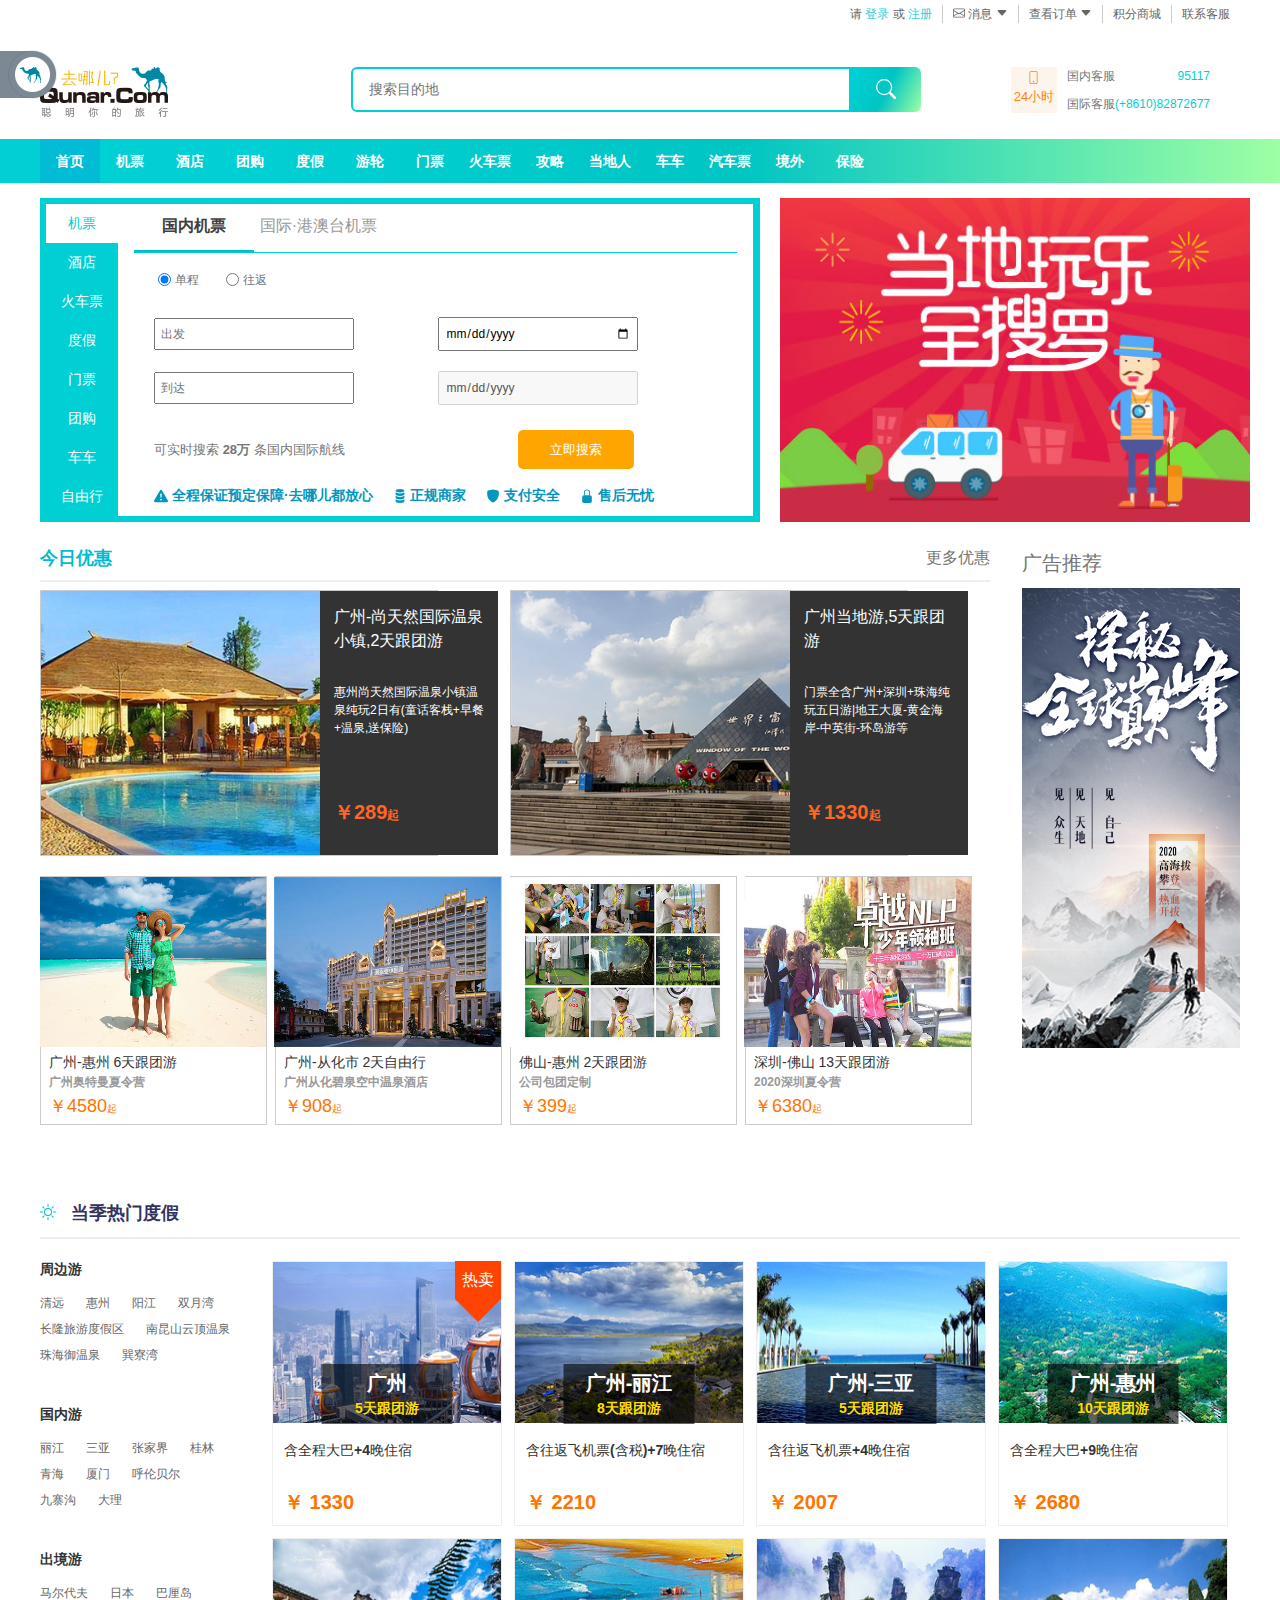
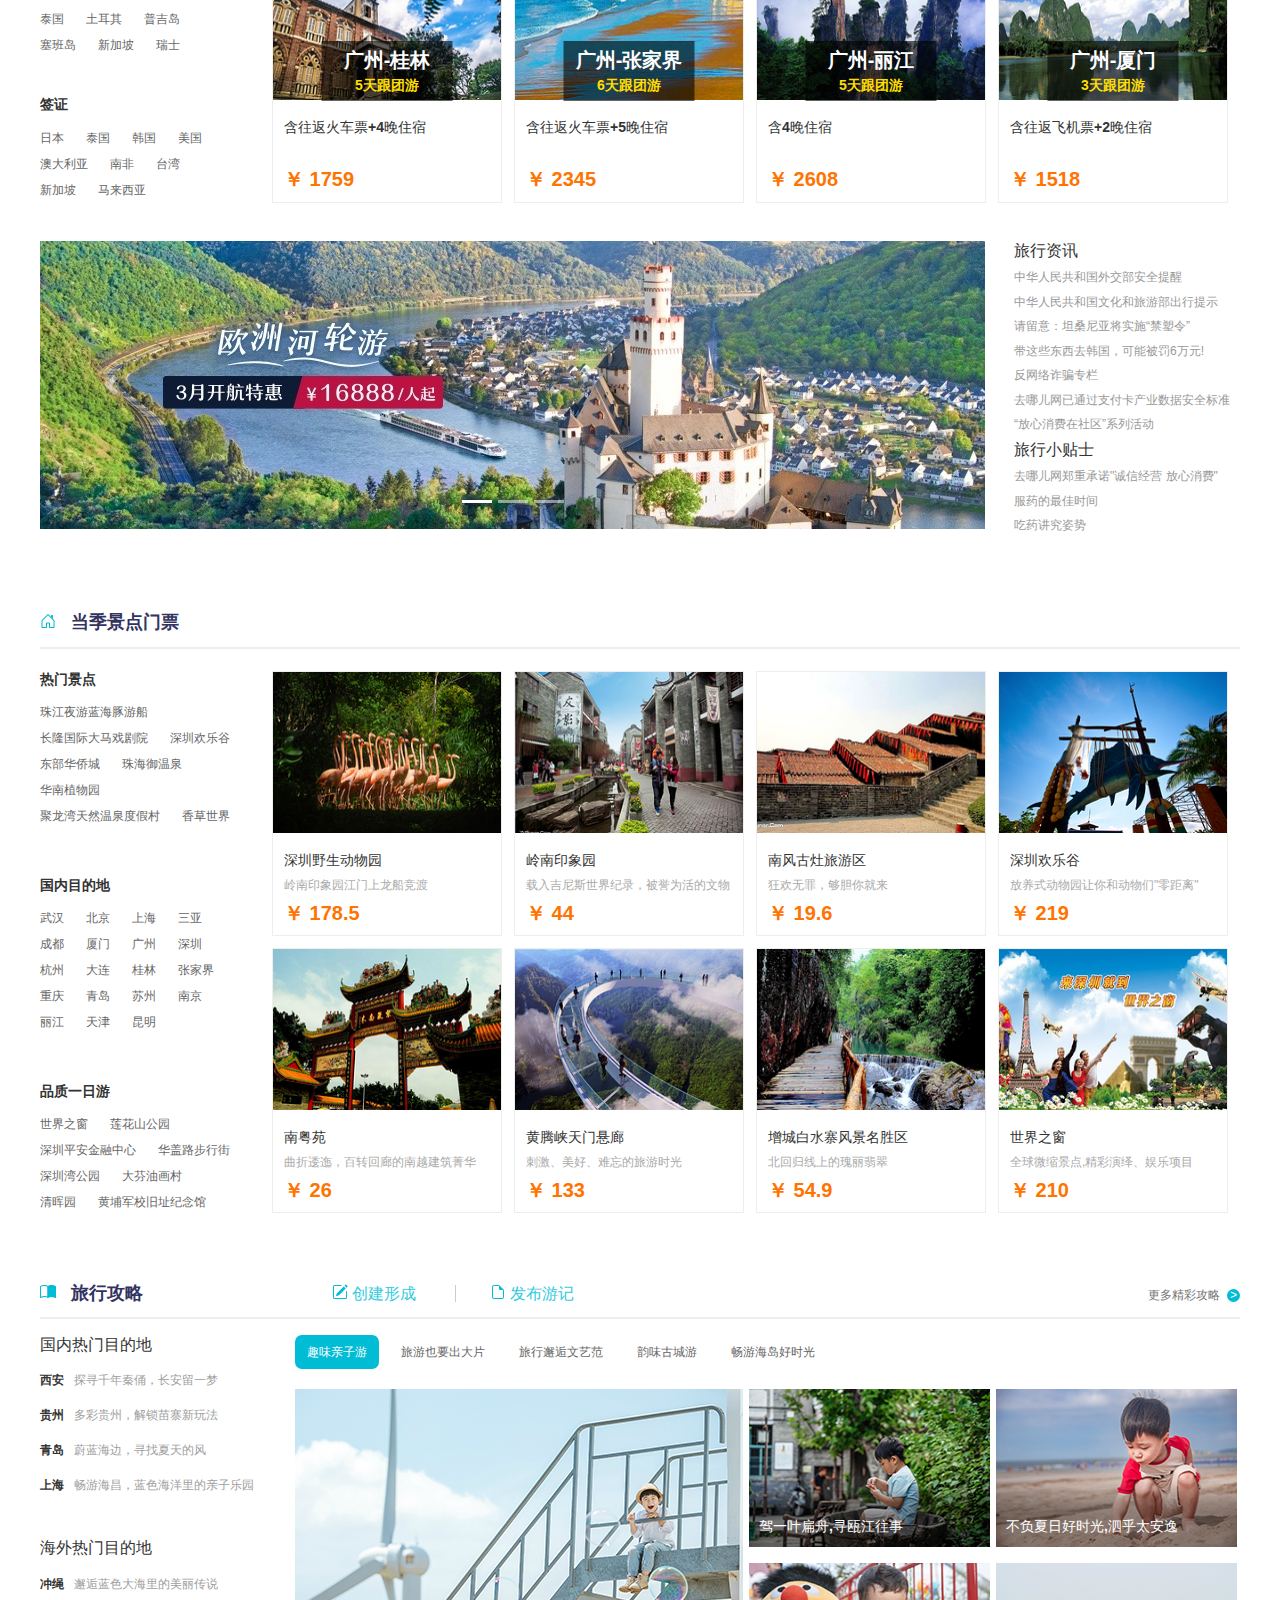
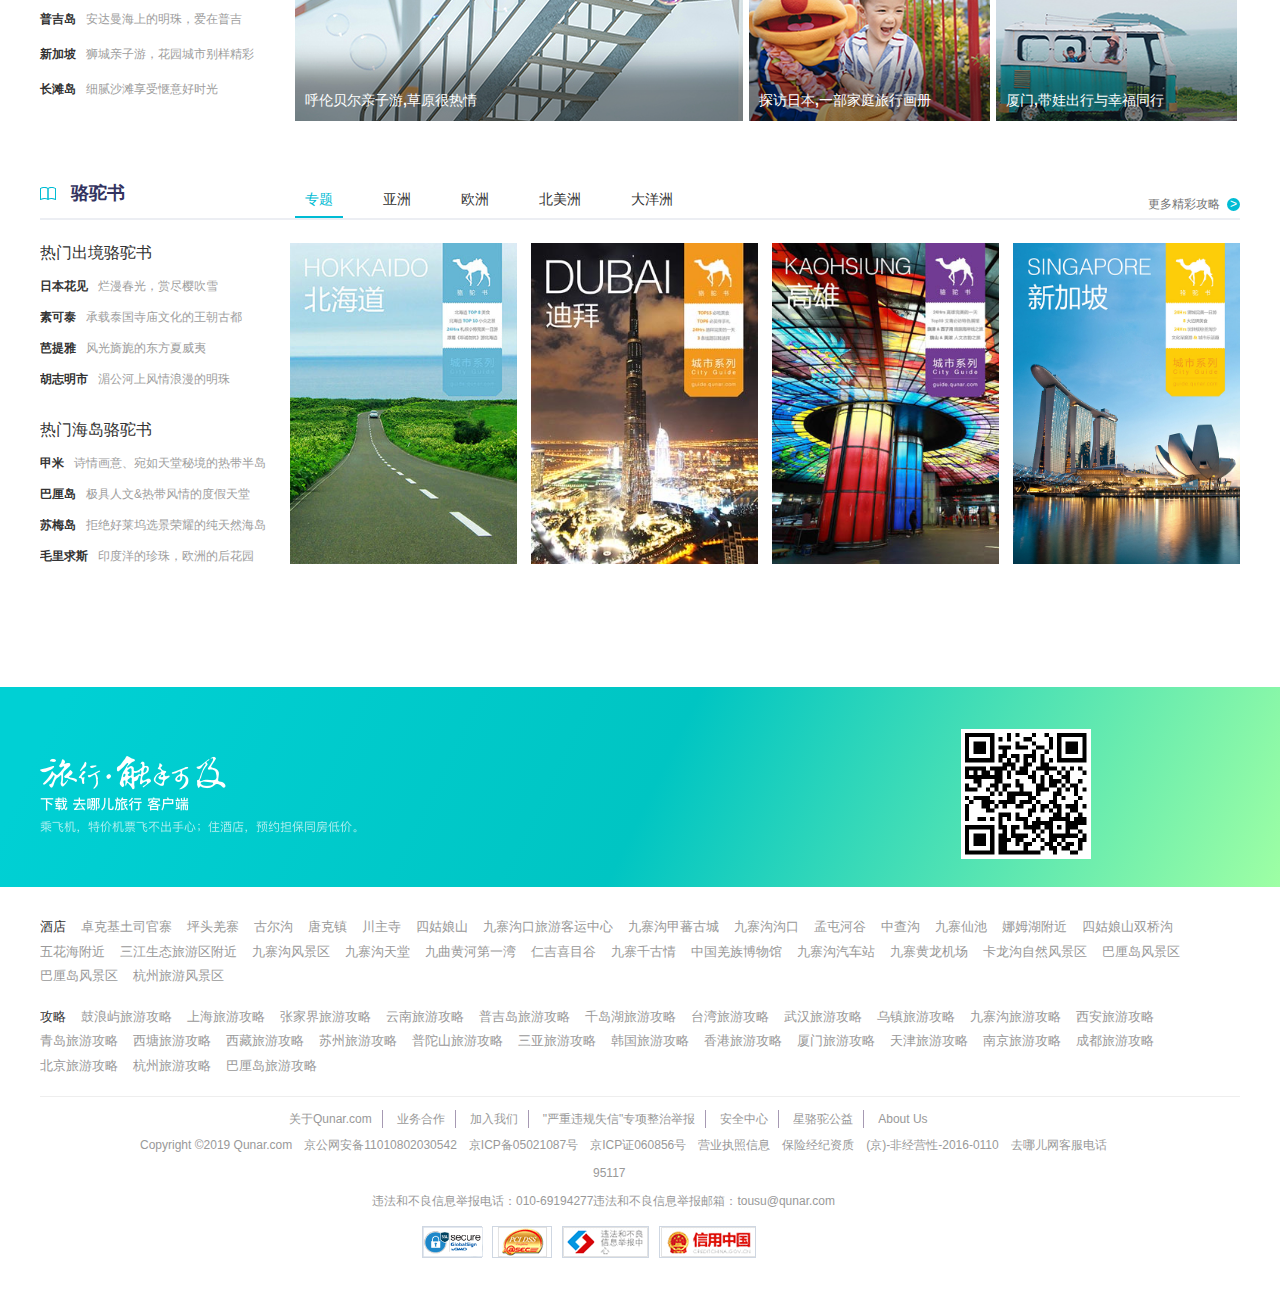
<file: index.html>
<!DOCTYPE html>
<html lang="en">
<head>
    <meta charset="UTF-8">
    <meta name="viewport" content="width=device-width, initial-scale=1.0">
    <title>【去哪儿网】机票查询预订，酒店预订，旅游团购，度假搜索，门票预订-去哪儿网Qunar.com</title>
    <link rel="icon" href="./favicon.ico" type="image/x-icon" />
    <link rel="stylesheet" href="./css/bootstrap.css">
    <link rel="stylesheet" href="./css/commonality.css">
    <link rel="stylesheet" href="./css/index.css">
</head>
<body>
    <div class="go-where">
        <!-- 头部层 -->
        <header class="header">
            <!-- 顶部导航栏开始 -->
            <nav class="top-nav">
                <div class="w">
                    <ul>
                        <li>请 <a href=""> 登录 </a> 或 <a href=""> 注册</a></li>
                        <li  style="cursor: pointer;">
                            <svg style="vertical-align: -1px;" class="bi bi-envelope" width="1em" height="1em" viewBox="0 0 16 16" fill="currentColor" xmlns="http://www.w3.org/2000/svg">
                                <path fill-rule="evenodd" d="M14 3H2a1 1 0 0 0-1 1v8a1 1 0 0 0 1 1h12a1 1 0 0 0 1-1V4a1 1 0 0 0-1-1zM2 2a2 2 0 0 0-2 2v8a2 2 0 0 0 2 2h12a2 2 0 0 0 2-2V4a2 2 0 0 0-2-2H2z" clip-rule="evenodd"/>
                                <path fill-rule="evenodd" d="M.071 4.243a.5.5 0 0 1 .686-.172L8 8.417l7.243-4.346a.5.5 0 0 1 .514.858L8 9.583.243 4.93a.5.5 0 0 1-.172-.686z" clip-rule="evenodd"/>
                                <path d="M6.752 8.932l.432-.252-.504-.864-.432.252.504.864zm-6 3.5l6-3.5-.504-.864-6 3.5.504.864zm8.496-3.5l-.432-.252.504-.864.432.252-.504.864zm6 3.5l-6-3.5.504-.864 6 3.5-.504.864z"/>
                            </svg>                        
                            消息
                            <svg  style="vertical-align: -1px;" class="bi bi-caret-down-fill" width="1em" height="1em" viewBox="0 0 16 16" fill="currentColor" xmlns="http://www.w3.org/2000/svg">
                                <path d="M7.247 11.14L2.451 5.658C1.885 5.013 2.345 4 3.204 4h9.592a1 1 0 0 1 .753 1.659l-4.796 5.48a1 1 0 0 1-1.506 0z"/>
                            </svg>
                        </li>
                        <li style="cursor: pointer;">
                            查看订单
                            <svg  style="vertical-align: -1px;" class="bi bi-caret-down-fill" width="1em" height="1em" viewBox="0 0 16 16" fill="currentColor" xmlns="http://www.w3.org/2000/svg">
                                <path d="M7.247 11.14L2.451 5.658C1.885 5.013 2.345 4 3.204 4h9.592a1 1 0 0 1 .753 1.659l-4.796 5.48a1 1 0 0 1-1.506 0z"/>
                            </svg>
                        </li>
                        <li>积分商城</li>
                        <li>联系客服</li>
                    </ul>
                </div>
            </nav>
            <!-- 顶部导航栏结束 -->
            <!-- logo层开始 -->
            <div class="logo">
                <div class="w">
                    <div class="logo-img">
                        <img src="./images/logo.png" alt="">
                    </div>
                    <div class="logo-search">
                        <input type="text" placeholder="搜索目的地">
                        <button>
                            <svg class="bi bi-search" width="1em" height="1em" viewBox="0 0 16 16" fill="currentColor" xmlns="http://www.w3.org/2000/svg">
                                <path fill-rule="evenodd" d="M10.442 10.442a1 1 0 0 1 1.415 0l3.85 3.85a1 1 0 0 1-1.414 1.415l-3.85-3.85a1 1 0 0 1 0-1.415z" clip-rule="evenodd"/>
                                <path fill-rule="evenodd" d="M6.5 12a5.5 5.5 0 1 0 0-11 5.5 5.5 0 0 0 0 11zM13 6.5a6.5 6.5 0 1 1-13 0 6.5 6.5 0 0 1 13 0z" clip-rule="evenodd"/>
                            </svg>
                        </button>
                    </div>
                    <div class="logo-call">
                        <div class="call-left">
                            <svg class="bi bi-phone" width="1em" height="1em" viewBox="0 0 16 16" fill="currentColor" xmlns="http://www.w3.org/2000/svg">
                                <path fill-rule="evenodd" d="M11 1H5a1 1 0 0 0-1 1v12a1 1 0 0 0 1 1h6a1 1 0 0 0 1-1V2a1 1 0 0 0-1-1zM5 0a2 2 0 0 0-2 2v12a2 2 0 0 0 2 2h6a2 2 0 0 0 2-2V2a2 2 0 0 0-2-2H5z" clip-rule="evenodd"/>
                                <path fill-rule="evenodd" d="M8 14a1 1 0 1 0 0-2 1 1 0 0 0 0 2z" clip-rule="evenodd"/>
                            </svg>
                            <br>
                            <span>24小时</span>
                        </div>
                        <div class="call-rigth">
                            <div>国内客服<span>95117</span></div>
                            <div>国际客服<span>(+8610)82872677</span></div>
                        </div>
                    </div>
                </div>
            </div>
            <!-- logo层结束 -->
        </header>
        <!-- 头部层结束 -->
        <!-- 内容层开始 -->
        <main class="main">
            <!-- 内容层导航条开始 -->
            <nav class="main-nav">
                <div class="w">
                    <ul>
                        <li>首页</li>
                        <li>机票</li>
                        <li>酒店</li>
                        <li>团购</li>
                        <li>度假</li>
                        <li>游轮</li>
                        <li>门票</li>
                        <li>火车票</li>
                        <li>攻略</li>
                        <li>当地人</li>
                        <li>车车</li>
                        <li>汽车票</li>
                        <li>境外</li>
                        <li>保险</li>
                    </ul>
                </div>
            </nav>
            <!-- 内容层导航条结束 -->
            <!-- 购票层开始 -->
            <div class="w">
                <div class="pay-ticket">
                    <div class="ticket-left">
                        <div class="ticket-left-nav">
                            <ul>
                                <li>机票</li>
                                <li>酒店</li>
                                <li>火车票</li>
                                <li>度假</li>
                                <li>门票</li>
                                <li>团购</li>
                                <li>车车</li>
                                <li>自由行</li>
                            </ul>
                        </div>
                        <div class="ticket-left-con">
                            <div class="ticket-con-top">
                                <span>国内机票</span>
                                <span>国际·港澳台机票</span>
                            </div>
                            <div class="ticket-con-center">
                                <div class="radio" id="radio">
                                    <label for="mal"><input type="radio" name="dan" id="mal" checked>单程</label>
                                    <label for="mel"><input type="radio" name="dan" id="mel">往返</label>
                                </div>
                                <div class="ticket-iptTxte">
                                    <input type="text" placeholder="出发">
                                    <input type="date" placeholder="日期">
                                    <input type="text" placeholder="到达">
                                    <input type="date" placeholder="日期" disabled id="JY">
                                </div>
                                <div class="ticket-sec">
                                    <span>可实时搜索 <b>28万</b> 条国内国际航线</span>
                                    <button>立即搜索</button>
                                </div>
                                <div class="ticket-saf">
                                    <ul>
                                        <li>
                                            <svg class="bi bi-exclamation-triangle-fill" width="1em" height="1em" viewBox="0 0 16 16" fill="currentColor" xmlns="http://www.w3.org/2000/svg">
                                                <path fill-rule="evenodd" d="M8.982 1.566a1.13 1.13 0 0 0-1.96 0L.165 13.233c-.457.778.091 1.767.98 1.767h13.713c.889 0 1.438-.99.98-1.767L8.982 1.566zM8 5a.905.905 0 0 0-.9.995l.35 3.507a.552.552 0 0 0 1.1 0l.35-3.507A.905.905 0 0 0 8 5zm.002 6a1 1 0 1 0 0 2 1 1 0 0 0 0-2z" clip-rule="evenodd"/>
                                              </svg>
                                            全程保证预定保障·去哪儿都放心
                                        </li>
                                        <li>
                                            <svg class="bi bi-server" width="1em" height="1em" viewBox="0 0 16 16" fill="currentColor" xmlns="http://www.w3.org/2000/svg">
                                                <path d="M13 2c0-1.105-2.239-2-5-2S3 .895 3 2s2.239 2 5 2 5-.895 5-2z"/>
                                                <path d="M13 3.75c-.322.24-.698.435-1.093.593C10.857 4.763 9.475 5 8 5s-2.857-.237-3.907-.657A4.881 4.881 0 0 1 3 3.75V6c0 1.105 2.239 2 5 2s5-.895 5-2V3.75z"/>
                                                <path d="M13 7.75c-.322.24-.698.435-1.093.593C10.857 8.763 9.475 9 8 9s-2.857-.237-3.907-.657A4.881 4.881 0 0 1 3 7.75V10c0 1.105 2.239 2 5 2s5-.895 5-2V7.75z"/>
                                                <path d="M13 11.75c-.322.24-.698.435-1.093.593-1.05.42-2.432.657-3.907.657s-2.857-.237-3.907-.657A4.883 4.883 0 0 1 3 11.75V14c0 1.105 2.239 2 5 2s5-.895 5-2v-2.25z"/>
                                              </svg>
                                            正规商家
                                        </li>
                                        <li>
                                            <svg class="bi bi-shield-fill" width="1em" height="1em" viewBox="0 0 16 16" fill="currentColor" xmlns="http://www.w3.org/2000/svg">
                                                <path fill-rule="evenodd" d="M5.187 1.025C6.23.749 7.337.5 8 .5c.662 0 1.77.249 2.813.525a61.09 61.09 0 0 1 2.772.815c.528.168.926.623 1.003 1.184.573 4.197-.756 7.307-2.367 9.365a11.191 11.191 0 0 1-2.418 2.3 6.942 6.942 0 0 1-1.007.586c-.27.124-.558.225-.796.225s-.526-.101-.796-.225a6.908 6.908 0 0 1-1.007-.586 11.192 11.192 0 0 1-2.417-2.3C2.167 10.331.839 7.221 1.412 3.024A1.454 1.454 0 0 1 2.415 1.84a61.11 61.11 0 0 1 2.772-.815z" clip-rule="evenodd"/>
                                              </svg>
                                            支付安全
                                        </li>
                                        <li>
                                            <svg class="bi bi-lock-fill" width="1em" height="1em" viewBox="0 0 16 16" fill="currentColor" xmlns="http://www.w3.org/2000/svg">
                                                <rect width="11" height="9" x="2.5" y="7" rx="2"/>
                                                <path fill-rule="evenodd" d="M4.5 4a3.5 3.5 0 1 1 7 0v3h-1V4a2.5 2.5 0 0 0-5 0v3h-1V4z" clip-rule="evenodd"/>
                                              </svg>
                                            售后无忧
                                        </li>
                                    </ul>
                                </div>
                            </div>
                        </div>
                        <div class="ticket-left-con"  style="display: none;">2</div>
                        <div class="ticket-left-con"  style="display: none;">3</div>
                        <div class="ticket-left-con"  style="display: none;">4</div>
                        <div class="ticket-left-con"  style="display: none;">5</div>
                        <div class="ticket-left-con"  style="display: none;">6</div>
                        <div class="ticket-left-con"  style="display: none;">7</div>
                        <div class="ticket-left-con"  style="display: none;">8</div>



                    </div>
                    <div class="ticket-right-img">
                        <img src="./images/play.jpg" alt="">
                    </div>
                </div>
            </div>
            <!-- 购票层结束 -->
            <!-- 今日优惠层开始 -->
            <div class="discounts">
                <div class="w">
                    <div class="discounts-left" id="YH">
                        <h4>
                            今日优惠
                            <a href="#">更多优惠</a>
                        </h4>
                        <ul>
                            <li>
                                <a href="./shopping.html"><img src="./images/d01.jpg" alt=""></a>
                                <div class="bg-black">
                                    <span>广州-尚天然国际温泉小镇,2天跟团游</span>
                                    <i>惠州尚天然国际温泉小镇温泉纯玩2日有(童话客栈+早餐+温泉,送保险)</i>
                                    <b>￥289</b>
                                </div>
                            </li>
                            <li>
                                <a href="./shopping.html"><img src="./images/d05.jpg" alt="">
                                <span>广州-惠州 6天跟团游</span>
                                <b>广州奥特曼夏令营</b>
                                <i>￥4580</i>
                            </a></li>
                            <li><a href="./shopping.html"><img src="./images/d03.jpg" alt="">
                                <span>广州-从化市 2天自由行</span>
                                <b>广州从化碧泉空中温泉酒店</b>
                                <i>￥908</i>
                            </a></li>
                        </ul>
                        <ul>
                            <li>
                                <a href="./shopping.html"><img src="./images/d04.jpg" alt=""></a>
                                <div class="bg-black">
                                    <span>广州当地游,5天跟团游</span>
                                    <i>门票全含广州+深圳+珠海纯玩五日游|地王大厦-黄金海岸-中英街-环岛游等</i>
                                    <b>￥1330</b>
                                </div>
                            </li>
                            <li><a href="./shopping.html"><img src="./images/d02.jpg" alt="">
                                <span>佛山-惠州 2天跟团游</span>
                                <b>公司包团定制</b>
                                <i>￥399</i>
                            </a></li>
                            <li><a href="./shopping.html"><img src="./images/d06.jpg" alt="">
                                <span>深圳-佛山 13天跟团游</span>
                                <b>2020深圳夏令营</b>
                                <i>￥6380</i>
                            </a></li>
                        </ul>
                    </div>
                    <div class="discounts-rig">
                        <span>广告推荐</span>
                        <img src="./images/1.jpg" alt="">
                    </div>
                </div>
            </div>
            <!-- 今日优惠层结束 -->
            <!-- 当季热门度假开始 -->
            <div class="holiday">
                <div class="w">
                    <h4>
                        <svg class="bi bi-brightness-high" width="1em" height="1em" viewBox="0 0 16 16" fill="currentColor" xmlns="http://www.w3.org/2000/svg">
                            <path fill-rule="evenodd" d="M8 11a3 3 0 1 0 0-6 3 3 0 0 0 0 6zm0 1a4 4 0 1 0 0-8 4 4 0 0 0 0 8zM8 0a.5.5 0 0 1 .5.5v2a.5.5 0 0 1-1 0v-2A.5.5 0 0 1 8 0zm0 13a.5.5 0 0 1 .5.5v2a.5.5 0 0 1-1 0v-2A.5.5 0 0 1 8 13zm8-5a.5.5 0 0 1-.5.5h-2a.5.5 0 0 1 0-1h2a.5.5 0 0 1 .5.5zM3 8a.5.5 0 0 1-.5.5h-2a.5.5 0 0 1 0-1h2A.5.5 0 0 1 3 8zm10.657-5.657a.5.5 0 0 1 0 .707l-1.414 1.415a.5.5 0 1 1-.707-.708l1.414-1.414a.5.5 0 0 1 .707 0zm-9.193 9.193a.5.5 0 0 1 0 .707L3.05 13.657a.5.5 0 0 1-.707-.707l1.414-1.414a.5.5 0 0 1 .707 0zm9.193 2.121a.5.5 0 0 1-.707 0l-1.414-1.414a.5.5 0 0 1 .707-.707l1.414 1.414a.5.5 0 0 1 0 .707zM4.464 4.465a.5.5 0 0 1-.707 0L2.343 3.05a.5.5 0 1 1 .707-.707l1.414 1.414a.5.5 0 0 1 0 .708z" clip-rule="evenodd"/>
                          </svg>
                        当季热门度假
                    </h4>
                    <div class="holiday-left">
                        <ul>
                            <h5>周边游</h5>
                            <li><a href="#">清远</a></li>
                            <li><a href="#">惠州</a></li>
                            <li><a href="#">阳江</a></li>
                            <li><a href="#">双月湾</a></li>
                            <li><a href="#">长隆旅游度假区</a></li>
                            <li><a href="#">南昆山云顶温泉</a></li>
                            <li><a href="#">珠海御温泉</a></li>
                            <li><a href="#">巽寮湾</a></li>
                        </ul>
                        
                        <ul>
                            <h5>国内游</h5>
                            <li><a href="#">丽江</a></li>
                            <li><a href="#">三亚</a></li>
                            <li><a href="#">张家界</a></li>
                            <li><a href="#">桂林</a></li>
                            <li><a href="#">青海</a></li>
                            <li><a href="#">厦门</a></li>
                            <li><a href="#">呼伦贝尔</a></li>
                            <li><a href="#">九寨沟</a></li>
                            <li><a href="#">大理</a></li>
                        </ul>
                        <ul>
                            <h5>出境游</h5>
                            <li><a href="#">马尔代夫</a></li>
                            <li><a href="#">日本</a></li>
                            <li><a href="#">巴厘岛</a></li>
                            <li><a href="#">泰国</a></li>
                            <li><a href="#">土耳其</a></li>
                            <li><a href="#">普吉岛</a></li>
                            <li><a href="#">塞班岛</a></li>
                            <li><a href="#">新加坡</a></li>
                            <li><a href="#">瑞士</a></li>
                        </ul>
                        <ul>
                            <h5>签证</h5>
                            <li><a href="#">日本</a></li>
                            <li><a href="#">泰国</a></li>
                            <li><a href="#">韩国</a></li>
                            <li><a href="#">美国</a></li>
                            <li><a href="#">澳大利亚</a></li>
                            <li><a href="#">南非</a></li>
                            <li><a href="#">台湾</a></li>
                            <li><a href="#">新加坡</a></li>
                            <li><a href="#">马来西亚</a></li>
                        </ul>
                    </div>
                    <div class="holiday-right" id="DJ">
                        <ul>
                            <li>
                                <a href="shopping.html">
                                    <img src="./images/h01.jpg" alt="">
                                    <span>含全程大巴+4晚住宿
                                        <i>￥ 1330</i>
                                        <b>
                                            <h6>广州</h6>
                                            5天跟团游
                                        </b>
                                    </span>
                                    <strong>热卖</strong>
                                </a>
                            </li>
                            <li>
                                <a href="shopping.html">
                                    <img src="./images/h02.jpg" alt="">
                                    <span>含往返飞机票(含税)+7晚住宿
                                        <i>￥ 2210</i>
                                        <b>
                                            <h6>广州-丽江</h6>
                                            8天跟团游
                                        </b>
                                    </span>
                                </a>
                            </li>
                            <li><a href="shopping.html">
                                <img src="./images/h03.jpg" alt="">
                                <span>含往返飞机票+4晚住宿
                                    <i>￥ 2007</i>
                                    <b>
                                        <h6>广州-三亚</h6>
                                        5天跟团游
                                    </b>
                                </span>
                                </a>
                            </li>
                            <li>
                                <a href="shopping.html">
                                    <img src="./images/h04.jpg" alt="">
                                    <span>含全程大巴+9晚住宿
                                        <i>￥ 2680</i>
                                        <b>
                                            <h6>广州-惠州</h6>
                                            10天跟团游
                                        </b>
                                    </span>
                                </a>
                            </li>
                            <li>
                                <a href="shopping.html">
                                    <img src="./images/h05.jpg" alt="">
                                    <span>含往返火车票+4晚住宿
                                        <i>￥ 1759</i>
                                        <b>
                                            <h6>广州-桂林</h6>
                                            5天跟团游
                                        </b>
                                    </span>
                                </a>
                            </li>
                            <li>
                                <a href="shopping.html">
                                    <img src="./images/h06.jpg" alt="">
                                    <span>含往返火车票+5晚住宿
                                        <i>￥ 2345</i>
                                        <b>
                                            <h6>广州-张家界</h6>
                                            6天跟团游
                                        </b>
                                    </span>
                                </a>
                            </li>
                            <li>
                                <a href="shopping.html">
                                    <img src="./images/h07.jpg" alt="">
                                    <span>含4晚住宿
                                        <i>￥ 2608</i>
                                        <b>
                                            <h6>广州-丽江</h6>
                                            5天跟团游
                                        </b>
                                    </span>
                                </a>
                            </li>
                            <li>
                                <a href="shopping.html">
                                    <img src="./images/h08.jpg" alt="">
                                    <span>含往返飞机票+2晚住宿
                                        <i>￥ 1518</i>
                                        <b>
                                            <h6>广州-厦门</h6>
                                            3天跟团游
                                        </b>
                                    </span>
                                </a>
                            </li>
                        </ul>
                    </div>
                </div>
            </div>
            <!-- 当季热门度假结束 -->
            <!-- 轮播图层开始 -->
            <div class="advertising">
                <div class="w">
                    <div class="advertising-left">
                        <div id="carouselExampleIndicators" class="carousel slide" data-ride="carousel">
                            <ol class="carousel-indicators">
                              <li data-target="#carouselExampleIndicators" data-slide-to="0" class="active"></li>
                              <li data-target="#carouselExampleIndicators" data-slide-to="1"></li>
                              <li data-target="#carouselExampleIndicators" data-slide-to="2"></li>
                            </ol>
                            <div class="carousel-inner">
                              <div class="carousel-item active">
                                <img src="./images/q1.jpg" class="d-block w-100" alt="...">
                              </div>
                              <div class="carousel-item">
                                <img src="./images/q2.jpg" class="d-block w-100" alt="...">
                              </div>
                              <div class="carousel-item">
                                <img src="./images/q3.jpg" class="d-block w-100" alt="...">
                              </div>
                            </div>
                            <a class="carousel-control-prev" href="#carouselExampleIndicators" role="button" data-slide="prev">
                              <span class="carousel-control-prev-icon" aria-hidden="true"></span>
                              <span class="sr-only">Previous</span>
                            </a>
                            <a class="carousel-control-next" href="#carouselExampleIndicators" role="button" data-slide="next">
                              <span class="carousel-control-next-icon" aria-hidden="true"></span>
                              <span class="sr-only">Next</span>
                            </a>
                          </div>
                    </div>
                    <div class="advertising-right">
                        <ul>
                            <h6>旅行资讯</h6>
                            <li><a href="#">中华人民共和国外交部安全提醒</a></li>
                            <li><a href="#">中华人民共和国文化和旅游部出行提示</a></li>
                            <li><a href="#">请留意：坦桑尼亚将实施“禁塑令”</a></li>
                            <li><a href="#">带这些东西去韩国，可能被罚6万元!</a></li>
                            <li><a href="#">反网络诈骗专栏</a></li>
                            <li><a href="#">去哪儿网已通过支付卡产业数据安全标准</a></li>
                            <li><a href="#">“放心消费在社区”系列活动</a></li>
                            <h6>旅行小贴士</h6>
                            <li><a href="#">去哪儿网郑重承诺"诚信经营 放心消费"</a></li>
                            <li><a href="#">服药的最佳时间</a></li>
                            <li><a href="#">吃药讲究姿势</a></li>
                        </ul>
                    </div>
                </div>
            </div>
            <!-- 轮播图层结束 -->
            <!-- 当前景点门票层开始 -->
            <div class="spot">
                <div class="w">
                    <h4>
                        <svg class="bi bi-house-door" width="1em" height="1em" viewBox="0 0 16 16" fill="currentColor" xmlns="http://www.w3.org/2000/svg">
                            <path fill-rule="evenodd" d="M7.646 1.146a.5.5 0 0 1 .708 0l6 6a.5.5 0 0 1 .146.354v7a.5.5 0 0 1-.5.5H9.5a.5.5 0 0 1-.5-.5v-4H7v4a.5.5 0 0 1-.5.5H2a.5.5 0 0 1-.5-.5v-7a.5.5 0 0 1 .146-.354l6-6zM2.5 7.707V14H6v-4a.5.5 0 0 1 .5-.5h3a.5.5 0 0 1 .5.5v4h3.5V7.707L8 2.207l-5.5 5.5z" clip-rule="evenodd"/>
                            <path fill-rule="evenodd" d="M13 2.5V6l-2-2V2.5a.5.5 0 0 1 .5-.5h1a.5.5 0 0 1 .5.5z" clip-rule="evenodd"/>
                        </svg>
                        当季景点门票
                    </h4>
                    <div class="spot-left">
                        <ul>
                            <h5>热门景点</h5>
                            <li><a href="#">珠江夜游蓝海豚游船</a></li>
                            <li><a href="#">长隆国际大马戏剧院</a></li>
                            <li><a href="#">深圳欢乐谷</a></li>
                            <li><a href="#">东部华侨城</a></li>
                            <li><a href="#">珠海御温泉</a></li>
                            <li><a href="#">华南植物园</a></li>
                            <li><a href="#">聚龙湾天然温泉度假村</a></li>
                            <li><a href="#">香草世界</a></li>
                        </ul>
                        <ul>
                            <h5>国内目的地</h5>
                            <li><a href="#">武汉</a></li>
                            <li><a href="#">北京</a></li>
                            <li><a href="#">上海</a></li>
                            <li><a href="#">三亚</a></li>
                            <li><a href="#">成都</a></li>
                            <li><a href="#">厦门</a></li>
                            <li><a href="#">广州</a></li>
                            <li><a href="#">深圳</a></li>
                            <li><a href="#">杭州</a></li>
                            <li><a href="#">大连</a></li>
                            <li><a href="#">桂林</a></li>
                            <li><a href="#">张家界</a></li>
                            <li><a href="#">重庆</a></li>
                            <li><a href="#">青岛</a></li>
                            <li><a href="#">苏州</a></li>
                            <li><a href="#">南京</a></li>
                            <li><a href="#">丽江</a></li>
                            <li><a href="#">天津</a></li>
                            <li><a href="#">昆明</a></li>
                        </ul>
                        <ul>
                            <h5>品质一日游</h5>
                            <li><a href="#">世界之窗</a></li>
                            <li><a href="#">莲花山公园</a></li>
                            <li><a href="#">深圳平安金融中心</a></li>
                            <li><a href="#">华盖路步行街</a></li>
                            <li><a href="#">深圳湾公园</a></li>
                            <li><a href="#">大芬油画村</a></li>
                            <li><a href="#">清晖园</a></li>
                            <li><a href="#">黄埔军校旧址纪念馆</a></li>
                            <!-- <li><a href="#">沙湾古镇</a></li> -->
                        </ul>
                        <!-- <ul>
                            <h5>签证</h5>
                            <li><a href="#">日本</a></li>
                            <li><a href="#">泰国</a></li>
                            <li><a href="#">韩国</a></li>
                            <li><a href="#">美国</a></li>
                            <li><a href="#">澳大利亚</a></li>
                            <li><a href="#">南非</a></li>
                            <li><a href="#">台湾</a></li>
                            <li><a href="#">新加坡</a></li>
                            <li><a href="#">马来西亚</a></li>
                        </ul> -->
                    </div>
                    <div class="spot-right" id="JD">
                        <ul>
                            <li>
                                <a href="./shopping.html">
                                    <img src="./images/j01.jpg" alt="">
                                    <span>深圳野生动物园
                                        <b>岭南印象园江门上龙船竞渡</b>
                                        <i>￥ 178.5</i>
                                    </span>
                                </a>
                            </li>
                            <li>
                                <a href="./shopping.html">
                                    <img src="./images/j02.jpg" alt="">
                                    <span>岭南印象园
                                        <b>载入吉尼斯世界纪录，被誉为活的文物</b>
                                        <i>￥ 44</i>
                                    </span>
                                </a>
                            </li>
                            <li><a href="./shopping.html">
                                <img src="./images/j03.jpg" alt="">
                                <span>南风古灶旅游区
                                    <b>狂欢无罪，够胆你就来</b>
                                    <i>￥ 19.6</i>
                                </span>
                                </a>
                            </li>
                            <li>
                                <a href="./shopping.html">
                                    <img src="./images/j04.jpg" alt="">
                                    <span>深圳欢乐谷
                                        <b>放养式动物园让你和动物们"零距离"</b>
                                        <i>￥ 219</i>
                                    </span>
                                </a>
                            </li>
                            <li>
                                <a href="./shopping.html">
                                    <img src="./images/j05.jpg" alt="">
                                    <span>南粤苑
                                        <b>曲折逶迤，百转回廊的南越建筑菁华</b>
                                        <i>￥ 26</i>
                                    </span>
                                </a>
                            </li>
                            <li>
                                <a href="./shopping.html">
                                    <img src="./images/j06.jpg" alt="">
                                    <span>黄腾峡天门悬廊
                                        <b>刺激、美好、难忘的旅游时光</b>
                                        <i>￥ 133</i>
                                    </span>
                                </a>
                            </li>
                            <li>
                                <a href="./shopping.html">
                                    <img src="./images/j07.jpg" alt="">
                                    <span>增城白水寨风景名胜区
                                        <b>北回归线上的瑰丽翡翠</b>
                                        <i>￥ 54.9</i>
                                    </span>
                                </a>
                            </li>
                            <li>
                                <a href="./shopping.html">
                                    <img src="./images/j08.jpg" alt="">
                                    <span>世界之窗
                                        <b>全球微缩景点,精彩演绎、娱乐项目</b>
                                        <i>￥ 210</i>
                                    </span>
                                </a>
                            </li>
                        </ul>
                    </div>
                </div>
            </div>
            <!-- 当前景点门票层结束 -->
            <!-- 旅游攻略开始 -->
            <div class="strategy">
                <div class="w">
                    <h4>
                        <svg class="bi bi-book-half" width="1em" height="1em" viewBox="0 0 16 16" fill="currentColor" xmlns="http://www.w3.org/2000/svg">
                            <path fill-rule="evenodd" d="M3.214 1.072C4.813.752 6.916.71 8.354 2.146A.5.5 0 0 1 8.5 2.5v11a.5.5 0 0 1-.854.354c-.843-.844-2.115-1.059-3.47-.92-1.344.14-2.66.617-3.452 1.013A.5.5 0 0 1 0 13.5v-11a.5.5 0 0 1 .276-.447L.5 2.5l-.224-.447.002-.001.004-.002.013-.006a5.017 5.017 0 0 1 .22-.103 12.958 12.958 0 0 1 2.7-.869zM1 2.82v9.908c.846-.343 1.944-.672 3.074-.788 1.143-.118 2.387-.023 3.426.56V2.718c-1.063-.929-2.631-.956-4.09-.664A11.958 11.958 0 0 0 1 2.82z" clip-rule="evenodd"/>
                            <path fill-rule="evenodd" d="M12.786 1.072C11.188.752 9.084.71 7.646 2.146A.5.5 0 0 0 7.5 2.5v11a.5.5 0 0 0 .854.354c.843-.844 2.115-1.059 3.47-.92 1.344.14 2.66.617 3.452 1.013A.5.5 0 0 0 16 13.5v-11a.5.5 0 0 0-.276-.447L15.5 2.5l.224-.447-.002-.001-.004-.002-.013-.006-.047-.023a12.582 12.582 0 0 0-.799-.34 12.96 12.96 0 0 0-2.073-.609z" clip-rule="evenodd"/>
                        </svg>
                        旅行攻略
                        <span>
                            <a href="#">
                                <svg class="bi bi-pencil-square" width="1em" height="1em" viewBox="0 0 16 16" fill="currentColor" xmlns="http://www.w3.org/2000/svg">
                                    <path d="M15.502 1.94a.5.5 0 0 1 0 .706L14.459 3.69l-2-2L13.502.646a.5.5 0 0 1 .707 0l1.293 1.293zm-1.75 2.456l-2-2L4.939 9.21a.5.5 0 0 0-.121.196l-.805 2.414a.25.25 0 0 0 .316.316l2.414-.805a.5.5 0 0 0 .196-.12l6.813-6.814z"/>
                                    <path fill-rule="evenodd" d="M1 13.5A1.5 1.5 0 0 0 2.5 15h11a1.5 1.5 0 0 0 1.5-1.5v-6a.5.5 0 0 0-1 0v6a.5.5 0 0 1-.5.5h-11a.5.5 0 0 1-.5-.5v-11a.5.5 0 0 1 .5-.5H9a.5.5 0 0 0 0-1H2.5A1.5 1.5 0 0 0 1 2.5v11z" clip-rule="evenodd"/>
                                </svg>
                                创建形成
                            </a>
                            <a href="#">
                                <svg class="bi bi-file-earmark" width="1em" height="1em" viewBox="0 0 16 16" fill="currentColor" xmlns="http://www.w3.org/2000/svg">
                                    <path d="M4 1h5v1H4a1 1 0 0 0-1 1v10a1 1 0 0 0 1 1h8a1 1 0 0 0 1-1V6h1v7a2 2 0 0 1-2 2H4a2 2 0 0 1-2-2V3a2 2 0 0 1 2-2z"/>
                                    <path d="M9 4.5V1l5 5h-3.5A1.5 1.5 0 0 1 9 4.5z"/>
                                  </svg>
                                发布游记
                            </a>
                        </span>
                        <i><a href="#">更多精彩攻略</a></i>
                    </h4>
                    <div class="strategy-con">
                        <div class="strategy-left">
                            <h4>国内热门目的地</h4>
                            <ul>
                                <li>西安<a href="#" title="探寻千年秦俑，长安留一梦">探寻千年秦俑，长安留一梦</a></li>
                                <li>贵州<a href="#" title="多彩贵州，解锁苗寨新玩法">多彩贵州，解锁苗寨新玩法</a></li>
                                <li>青岛<a href="#" title="蔚蓝海边，寻找夏天的风">蔚蓝海边，寻找夏天的风</a></li>
                                <li>上海<a href="#" title="畅游海昌，蓝色海洋里的亲子乐园">畅游海昌，蓝色海洋里的亲子乐园</a></li>
                            </ul>
                            <h4>海外热门目的地</h4>
                            <ul>
                                <li>冲绳<a href="#" title="邂逅蓝色大海里的美丽传说">邂逅蓝色大海里的美丽传说</a></li>
                                <li>普吉岛<a href="#" title="安达曼海上的明珠，爱在普吉">安达曼海上的明珠，爱在普吉</a></li>
                                <li>新加坡<a href="#" title="狮城亲子游，花园城市别样精彩">狮城亲子游，花园城市别样精彩</a></li>
                                <li>长滩岛<a href="#" title="细腻沙滩享受惬意好时光">细腻沙滩享受惬意好时光</a></li>
                            </ul>
                        </div>
                        <div class="strategy-right">
                            <div class="strategy-right-nav">
                                <ul id="GL">
                                    <li><a href="javascript:;" class="a-bg">趣味亲子游</a></li>
                                    <li><a href="javascript:;">旅游也要出大片</a></li>
                                    <li><a href="javascript:;">旅行邂逅文艺范</a></li>
                                    <li><a href="javascript:;">韵味古城游</a></li>
                                    <li><a href="javascript:;">畅游海岛好时光</a></li>
                                </ul>
                            </div>
                            <div class="strategy-right-img" id="strategy-right-img">
                                <ul>
                                    <li>
                                        <a href="javascript:;">
                                            <img src="./images/v01.jpg" alt="">
                                            <span id="strategT">呼伦贝尔亲子游,草原很热情
                                                <i>
                                                    <img src="./images/y01.jpg" style="width: 35px;" alt="">
                                                    <b><strong>郭文文530</strong>　|　2019-06-6出发<br>共五天　|　323张照片</b>
                                                </i>
                                            </span>
                                        </a>
                                    </li>
                                    <li>
                                        <a href="javascript:;">
                                            <img src="./images/v02.jpg" alt="">
                                            <span>驾一叶扁舟,寻瓯江往事
                                                <i>
                                                    <img src="./images/y02.jpg" style="width: 35px;height: 35px;" alt="">
                                                    <b><strong>郭文文530</strong>　|　2019-06-6出发<br>共五天　|　323张照片</b>
                                                </i>
                                            </span>
                                        </a>
                                    </li>
                                    <li>
                                        <a href="javascript:;">
                                            <img src="./images/v03.jpg" alt="">
                                            <span>不负夏日好时光,泗乎太安逸
                                                <i>
                                                    <img src="./images/y03.jpg" style="width: 35px;height: 35px;" alt="">
                                                    <b><strong>郭文文530</strong>　|　2019-06-6出发<br>共五天　|　323张照片</b>
                                                </i>
                                            </span>
                                        </a>
                                    </li>
                                    <li>
                                        <a href="javascript:;">
                                            <img src="./images/v04.jpg" alt="">
                                            <span>探访日本,一部家庭旅行画册
                                                <i>
                                                    <img src="./images/y04.jpg" style="width: 35px;height: 35px;" alt="">
                                                    <b><strong>郭文文530</strong>　|　2019-06-6出发<br>共五天　|　323张照片</b>
                                                </i>
                                            </span>
                                        </a>
                                    </li>
                                    <li>
                                        <a href="javascript:;">
                                            <img src="./images/v05.jpg" alt="">
                                            <span>厦门,带娃出行与幸福同行
                                                <i>
                                                    <img src="./images/y05.jpg" style="width: 35px;height: 35px;" alt="">
                                                    <b><strong>郭文文530</strong>　|　2019-06-6出发<br>共五天　|　323张照片</b>
                                                </i>
                                            </span>
                                        </a>
                                    </li>
                                </ul>
                                
                                <ul  style="display: none;">
                                    <li>
                                        <a href="javascript:;">
                                            <img src="./images/v11.jpg" alt="">
                                            <span>一起向西去大理,咔嚓一场慢时光
                                                <i>
                                                    <img src="./images/y01.jpg" style="width: 35px;" alt="">
                                                    <b><strong>郭文文530</strong>　|　2019-06-6出发<br>共五天　|　323张照片</b>
                                                </i>
                                            </span>
                                        </a>
                                    </li>
                                    <li>
                                        <a href="javascript:;">
                                            <img src="./images/v12.jpg" alt="">
                                            <span>驾一叶扁舟,寻瓯江往事
                                                <i>
                                                    <img src="./images/y02.jpg" style="width: 35px;height: 35px;" alt="">
                                                    <b><strong>郭文文530</strong>　|　2019-06-6出发<br>共五天　|　323张照片</b>
                                                </i>
                                            </span>
                                        </a>
                                    </li>
                                    <li>
                                        <a href="javascript:;">
                                            <img src="./images/v13.jpg" alt="">
                                            <span>不负夏日好时光,泗乎太安逸
                                                <i>
                                                    <img src="./images/y03.jpg" style="width: 35px;height: 35px;" alt="">
                                                    <b><strong>郭文文530</strong>　|　2019-06-6出发<br>共五天　|　323张照片</b>
                                                </i>
                                            </span>
                                        </a>
                                    </li>
                                    <li>
                                        <a href="javascript:;">
                                            <img src="./images/v14.jpg" alt="">
                                            <span>探访日本,一部家庭旅行画册
                                                <i>
                                                    <img src="./images/y04.jpg" style="width: 35px;height: 35px;" alt="">
                                                    <b><strong>郭文文530</strong>　|　2019-06-6出发<br>共五天　|　323张照片</b>
                                                </i>
                                            </span>
                                        </a>
                                    </li>
                                    <li>
                                        <a href="javascript:;">
                                            <img src="./images/v15.jpg" alt="">
                                            <span>厦门,带娃出行与幸福同行
                                                <i>
                                                    <img src="./images/y05.jpg" style="width: 35px;height: 35px;" alt="">
                                                    <b><strong>郭文文530</strong>　|　2019-06-6出发<br>共五天　|　323张照片</b>
                                                </i>
                                            </span>
                                        </a>
                                    </li>
                                </ul>
                                
                                <ul style="display: none;">
                                    <li>
                                        <a href="javascript:;">
                                            <img src="./images/v21.jpg" alt="">
                                            <span>在建水蒙自沙溪邂逅诗和远方
                                                <i>
                                                    <img src="./images/y01.jpg" style="width: 35px;" alt="">
                                                    <b><strong>郭文文530</strong>　|　2019-06-6出发<br>共五天　|　323张照片</b>
                                                </i>
                                            </span>
                                        </a>
                                    </li>
                                    <li>
                                        <a href="javascript:;">
                                            <img src="./images/v22.jpg" alt="">
                                            <span>唯美桂林,文艺范旅行札记
                                                <i>
                                                    <img src="./images/y02.jpg" style="width: 35px;height: 35px;" alt="">
                                                    <b><strong>郭文文530</strong>　|　2019-06-6出发<br>共五天　|　323张照片</b>
                                                </i>
                                            </span>
                                        </a>
                                    </li>
                                    <li>
                                        <a href="javascript:;">
                                            <img src="./images/v23.jpg" alt="">
                                            <span>釜山小众旅游攻略待签收
                                                <i>
                                                    <img src="./images/y03.jpg" style="width: 35px;height: 35px;" alt="">
                                                    <b><strong>郭文文530</strong>　|　2019-06-6出发<br>共五天　|　323张照片</b>
                                                </i>
                                            </span>
                                        </a>
                                    </li>
                                    <li>
                                        <a href="javascript:;">
                                            <img src="./images/v24.jpg" alt="">
                                            <span>别样厦门之小清新偶遇人间烟火气
                                                <i>
                                                    <img src="./images/y04.jpg" style="width: 35px;height: 35px;" alt="">
                                                    <b><strong>郭文文530</strong>　|　2019-06-6出发<br>共五天　|　323张照片</b>
                                                </i>
                                            </span>
                                        </a>
                                    </li>
                                    <li>
                                        <a href="javascript:;">
                                            <img src="./images/v25.jpg" alt="">
                                            <span>东京跨年拥抱喧嚣,偶遇文艺
                                                <i>
                                                    <img src="./images/y05.jpg" style="width: 35px;height: 35px;" alt="">
                                                    <b><strong>郭文文530</strong>　|　2019-06-6出发<br>共五天　|　323张照片</b>
                                                </i>
                                            </span>
                                        </a>
                                    </li>
                                </ul>

                                <ul style="display: none;">
                                    <li>
                                        <a href="javascript:;">
                                            <img src="./images/v31.jpg" alt="">
                                            <span>黄山,宏村---畅玩青黛白墙
                                                <i>
                                                    <img src="./images/y01.jpg" style="width: 35px;" alt="">
                                                    <b><strong>郭文文530</strong>　|　2019-06-6出发<br>共五天　|　323张照片</b>
                                                </i>
                                            </span>
                                        </a>
                                    </li>
                                    <li>
                                        <a href="javascript:;">
                                            <img src="./images/v32.jpg" alt="">
                                            <span>12日畅玩希腊,你想看的这里都有
                                                <i>
                                                    <img src="./images/y02.jpg" style="width: 35px;height: 35px;" alt="">
                                                    <b><strong>郭文文530</strong>　|　2019-06-6出发<br>共五天　|　323张照片</b>
                                                </i>
                                            </span>
                                        </a>
                                    </li>
                                    <li>
                                        <a href="javascript:;">
                                            <img src="./images/v33.jpg" alt="">
                                            <span>魅力湘西,烟雨古城在凤凰
                                                <i>
                                                    <img src="./images/y03.jpg" style="width: 35px;height: 35px;" alt="">
                                                    <b><strong>郭文文530</strong>　|　2019-06-6出发<br>共五天　|　323张照片</b>
                                                </i>
                                            </span>
                                        </a>
                                    </li>
                                    <li>
                                        <a href="javascript:;">
                                            <img src="./images/v34.jpg" alt="">
                                            <span>埃及沧海桑田,都是一转眼
                                                <i>
                                                    <img src="./images/y04.jpg" style="width: 35px;height: 35px;" alt="">
                                                    <b><strong>郭文文530</strong>　|　2019-06-6出发<br>共五天　|　323张照片</b>
                                                </i>
                                            </span>
                                        </a>
                                    </li>
                                    <li>
                                        <a href="javascript:;">
                                            <img src="./images/v35.jpg" alt="">
                                            <span>平遥古城全新游玩攻略
                                                <i>
                                                    <img src="./images/y05.jpg" style="width: 35px;height: 35px;" alt="">
                                                    <b><strong>郭文文530</strong>　|　2019-06-6出发<br>共五天　|　323张照片</b>
                                                </i>
                                            </span>
                                        </a>
                                    </li>
                                </ul>

                                <ul style="display: none;">
                                    <li>
                                        <a href="javascript:;">
                                            <img src="./images/v41.jpg" alt="">
                                            <span>醉美花岛岛攻略,漂洋过海来看你
                                                <i>
                                                    <img src="./images/y01.jpg" style="width: 35px;" alt="">
                                                    <b><strong>郭文文530</strong>　|　2019-06-6出发<br>共五天　|　323张照片</b>
                                                </i>
                                            </span>
                                        </a>
                                    </li>
                                    <li>
                                        <a href="javascript:;">
                                            <img src="./images/v42.jpg" alt="">
                                            <span>趁,此身未老,我们去马尔代夫
                                                <i>
                                                    <img src="./images/y02.jpg" style="width: 35px;height: 35px;" alt="">
                                                    <b><strong>郭文文530</strong>　|　2019-06-6出发<br>共五天　|　323张照片</b>
                                                </i>
                                            </span>
                                        </a>
                                    </li>
                                    <li>
                                        <a href="javascript:;">
                                            <img src="./images/v43.jpg" alt="">
                                            <span>海鸥遍地的人间仙境一海驴岛
                                                <i>
                                                    <img src="./images/y03.jpg" style="width: 35px;height: 35px;" alt="">
                                                    <b><strong>郭文文530</strong>　|　2019-06-6出发<br>共五天　|　323张照片</b>
                                                </i>
                                            </span>
                                        </a>
                                    </li>
                                    <li>
                                        <a href="javascript:;">
                                            <img src="./images/v44.jpg" alt="">
                                            <span>南纬8°巴厘岛
                                                <i>
                                                    <img src="./images/y04.jpg" style="width: 35px;height: 35px;" alt="">
                                                    <b><strong>郭文文530</strong>　|　2019-06-6出发<br>共五天　|　323张照片</b>
                                                </i>
                                            </span>
                                        </a>
                                    </li>
                                    <li>
                                        <a href="javascript:;">
                                            <img src="./images/v45.jpg" alt="">
                                            <span>超全攻略带你玩转涠洲岛
                                                <i>
                                                    <img src="./images/y05.jpg" style="width: 35px;height: 35px;" alt="">
                                                    <b><strong>郭文文530</strong>　|　2019-06-6出发<br>共五天　|　323张照片</b>
                                                </i>
                                            </span>
                                        </a>
                                    </li>
                                </ul>




                            </div>
                        </div>
                    </div>
                </div>
            </div>
            <!-- 旅游攻略结束 -->
            <!-- 骆驼书开始 -->
            <div class="camelBook">
                <div class="w">
                    <h4>
                        <div class="camelBook-title">
                            <svg class="bi bi-book" width="1em" height="1em" viewBox="0 0 16 16" fill="currentColor" xmlns="http://www.w3.org/2000/svg">
                                <path fill-rule="evenodd" d="M3.214 1.072C4.813.752 6.916.71 8.354 2.146A.5.5 0 0 1 8.5 2.5v11a.5.5 0 0 1-.854.354c-.843-.844-2.115-1.059-3.47-.92-1.344.14-2.66.617-3.452 1.013A.5.5 0 0 1 0 13.5v-11a.5.5 0 0 1 .276-.447L.5 2.5l-.224-.447.002-.001.004-.002.013-.006a5.017 5.017 0 0 1 .22-.103 12.958 12.958 0 0 1 2.7-.869zM1 2.82v9.908c.846-.343 1.944-.672 3.074-.788 1.143-.118 2.387-.023 3.426.56V2.718c-1.063-.929-2.631-.956-4.09-.664A11.958 11.958 0 0 0 1 2.82z" clip-rule="evenodd"/>
                                <path fill-rule="evenodd" d="M12.786 1.072C11.188.752 9.084.71 7.646 2.146A.5.5 0 0 0 7.5 2.5v11a.5.5 0 0 0 .854.354c.843-.844 2.115-1.059 3.47-.92 1.344.14 2.66.617 3.452 1.013A.5.5 0 0 0 16 13.5v-11a.5.5 0 0 0-.276-.447L15.5 2.5l.224-.447-.002-.001-.004-.002-.013-.006-.047-.023a12.582 12.582 0 0 0-.799-.34 12.96 12.96 0 0 0-2.073-.609zM15 2.82v9.908c-.846-.343-1.944-.672-3.074-.788-1.143-.118-2.387-.023-3.426.56V2.718c1.063-.929 2.631-.956 4.09-.664A11.956 11.956 0 0 1 15 2.82z" clip-rule="evenodd"/>
                              </svg>
                            骆驼书
                        </div>      
                        <ul>
                            <li><a href="javascript:;" class="b-bg">专题</a></li>
                            <li><a href="javascript:;">亚洲</a></li>
                            <li><a href="javascript:;">欧洲</a></li>
                            <li><a href="javascript:;">北美洲</a></li>
                            <li><a href="javascript:;">大洋洲</a></li>
                        </ul>
                        <i><a href="#">更多精彩攻略</a></i>
                    </h4>
                    <div class="camelBook-left">
                        <h4>热门出境骆驼书</h4>
                        <ul>
                            <li>日本花见<a href="#" title="烂漫春光，赏尽樱吹雪">烂漫春光，赏尽樱吹雪</a></li>
                            <li>素可泰<a href="#" title="承载泰国寺庙文化的王朝古都">承载泰国寺庙文化的王朝古都</a></li>
                            <li>芭提雅<a href="#" title="风光旖旎的东方夏威夷">风光旖旎的东方夏威夷</a></li>
                            <li>胡志明市<a href="#" title="湄公河上风情浪漫的明珠">湄公河上风情浪漫的明珠</a></li>
                        </ul>
                        <h4>热门海岛骆驼书</h4>
                        <ul>
                            <li>甲米<a href="#" title="诗情画意、宛如天堂秘境的热带半岛">诗情画意、宛如天堂秘境的热带半岛</a></li>
                            <li>巴厘岛<a href="#" title="极具人文&热带风情的度假天堂">极具人文&热带风情的度假天堂</a></li>
                            <li>苏梅岛<a href="#" title="拒绝好莱坞选景荣耀的纯天然海岛">拒绝好莱坞选景荣耀的纯天然海岛</a></li>
                            <li>毛里求斯<a href="#" title="印度洋的珍珠，欧洲的后花园">印度洋的珍珠，欧洲的后花园</a></li>
                        </ul>
                    </div>
                    <div class="camelBook-right">
                        <ul id="camelBook-ul">
                            <li>
                                <img src="./images/b01.jpg" alt="">
                                <div class="camelBook-shade">
                                    <span>北海道</span><br>
                                    <i>Hokkaido</i>
                                    <p>作者:谢牧阳<br>更新时间:2019-09-23</p>
                                    <a href="#">下载</a>                          
                                </div>
                            </li>
                            <li>
                                <img src="./images/b02.jpg" alt="">
                                <div class="camelBook-shade">
                                    <span>迪拜</span><br>
                                    <i>Dubai</i>
                                    <p>作者:毛一鸣<br>更新时间:2015-03-16</p>
                                    <a href="#">下载</a>                          
                                </div>
                            </li>
                            <li>
                                <img src="./images/b03.jpg" alt="">
                                <div class="camelBook-shade">
                                    <span>高雄</span><br>
                                    <i>Kaohsiung</i>
                                    <p>作者:吴东峻<br>更新时间:2015-03-16</p>
                                    <a href="#">下载</a>                          
                                </div>
                            </li>
                            <li>
                                <img src="./images/b04.jpg" alt="">
                                <div class="camelBook-shade">
                                    <span>新加坡</span><br>
                                    <i>Singapore</i>
                                    <p>作者:玮玮(为食主义)<br>更新时间:2019-09-26</p>
                                    <a href="#">下载</a>                          
                                </div>
                            </li>
                        </ul>
                    </div>
                </div>
            </div>
            <!-- 骆驼书结束 -->
            <!-- 下载客户端开始 -->
            <div class="camel-down">
                <div class="w">
                    <img src="./images/luotuo.png" alt="" class="luotuo">
                    <img src="./images/erweima.png" alt="" class="erweima">
                </div>
            </div>
            <!-- 下载客户端结束 -->
        </main>
        <!-- 内容层结束 -->
        <!-- footer开始 -->
        <footer class="footer">
            <div class="w">
                <div class="footer-top">
                    <ul>
                        <li>酒店</li>
                        <li><a href="">卓克基土司官寨</a></li>
                        <li><a href="">坪头羌寨</a></li>
                        <li><a href="">古尔沟</a></li>
                        <li><a href="">唐克镇</a></li>
                        <li><a href="">川主寺</a></li>
                        <li><a href="">四姑娘山</a></li>
                        <li><a href="">九寨沟口旅游客运中心</a></li>
                        <li><a href="">九寨沟甲蕃古城</a></li>
                        <li><a href="">九寨沟沟口</a></li>
                        <li><a href="">孟屯河谷</a></li>
                        <li><a href="">中查沟</a></li>
                        <li><a href="">九寨仙池</a></li>
                        <li><a href="">娜姆湖附近</a></li>
                        <li><a href="">四姑娘山双桥沟</a></li>
                        <li><a href="">五花海附近</a></li>
                        <li><a href="">三江生态旅游区附近</a></li>
                        <li><a href="">九寨沟风景区</a></li>
                        <li><a href="">九寨沟天堂</a></li>
                        <li><a href="">九曲黄河第一湾</a></li>
                        <li><a href="">仁吉喜目谷</a></li>
                        <li><a href="">九寨千古情</a></li>
                        <li><a href="">中国羌族博物馆</a></li>
                        <li><a href="">九寨沟汽车站</a></li>
                        <li><a href="">九寨黄龙机场</a></li>
                        <li><a href="">卡龙沟自然风景区</a></li>
                        <li><a href="">巴厘岛风景区</a></li>
                        <li><a href="">巴厘岛风景区</a></li>
                        <li><a href="">杭州旅游风景区</a></li>
                    </ul>

                    <ul>
                        <li>攻略</li>
                        <li><a href="">鼓浪屿旅游攻略</a></li>
                        <li><a href="">上海旅游攻略</a></li>
                        <li><a href="">张家界旅游攻略</a></li>
                        <li><a href="">云南旅游攻略</a></li>
                        <li><a href="">普吉岛旅游攻略</a></li>
                        <li><a href="">千岛湖旅游攻略</a></li>
                        <li><a href="">台湾旅游攻略</a></li>
                        <li><a href="">武汉旅游攻略</a></li>
                        <li><a href="">乌镇旅游攻略</a></li>
                        <li><a href="">九寨沟旅游攻略</a></li>
                        <li><a href="">西安旅游攻略</a></li>
                        <li><a href="">青岛旅游攻略</a></li>
                        <li><a href="">西塘旅游攻略</a></li>
                        <li><a href="">西藏旅游攻略</a></li>
                        <li><a href="">苏州旅游攻略</a></li>
                        <li><a href="">普陀山旅游攻略</a></li>
                        <li><a href="">三亚旅游攻略</a></li>
                        <li><a href="">韩国旅游攻略</a></li>
                        <li><a href="">香港旅游攻略</a></li>
                        <li><a href="">厦门旅游攻略</a></li>
                        <li><a href="">天津旅游攻略</a></li>
                        <li><a href="">南京旅游攻略</a></li>
                        <li><a href="">成都旅游攻略</a></li>
                        <li><a href="">北京旅游攻略</a></li>
                        <li><a href="">杭州旅游攻略</a></li>
                        <li><a href="">巴厘岛旅游攻略</a></li>
                    </ul>
                </div>
                <div class="footer-bottom">
                    <div class="one">
                        <ul>
                            <li>关于Qunar.com</li>
                            <li>业务合作</li>
                            <li>加入我们</li>
                            <li>"严重违规失信"专项整治举报</li>
                            <li>安全中心</li>
                            <li>星骆驼公益</li>
                            <li>About Us</li>
                        </ul>
                    </div>
                    <div class="two">
                        Copyright ©2019 Qunar.com　京公网安备11010802030542　京ICP备05021087号　京ICP证060856号　营业执照信息　保险经纪资质　(京)-非经营性-2016-0110　去哪儿网客服电话
                    </div>
                    <div class="three">
                        95117
                    </div>
                    <div class="four">
                        违法和不良信息举报电话：010-69194277违法和不良信息举报邮箱：tousu@qunar.com
                    </div>
                    <div class="f-bg">
                        <ul>
                            <li><img src="./images/f01.gif" style="width: 60px;" alt=""></li>
                            <li></li>
                            <li></li>
                            <li></li>
                        </ul>
                    </div>
                </div>
            </div>
        </footer>
        <!-- footer结束 -->
        <!-- 侧边栏 -->
        <div class="aside">        
            <div class="SQ">
                <span class="del">
                    <svg class="bi bi-x" width="1em" height="1em" viewBox="0 0 16 16" fill="currentColor" xmlns="http://www.w3.org/2000/svg">
                        <path fill-rule="evenodd" d="M11.854 4.146a.5.5 0 0 1 0 .708l-7 7a.5.5 0 0 1-.708-.708l7-7a.5.5 0 0 1 .708 0z" clip-rule="evenodd"/>
                        <path fill-rule="evenodd" d="M4.146 4.146a.5.5 0 0 0 0 .708l7 7a.5.5 0 0 0 .708-.708l-7-7a.5.5 0 0 0-.708 0z" clip-rule="evenodd"/>
                      </svg>
                </span>
                <ul>
                    <li>
                        <a href="javascript:;">
                            <svg class="bi bi-person-fill" width="1em" height="1em" viewBox="0 0 16 16" fill="currentColor" xmlns="http://www.w3.org/2000/svg">
                                <path fill-rule="evenodd" d="M3 14s-1 0-1-1 1-4 6-4 6 3 6 4-1 1-1 1H3zm5-6a3 3 0 1 0 0-6 3 3 0 0 0 0 6z" clip-rule="evenodd"/>
                              </svg>
                        </a>
                    </li>
                    <li>
                        <a href="javascript:;">
                            <svg class="bi bi-envelope-fill" width="1em" height="1em" viewBox="0 0 16 16" fill="currentColor" xmlns="http://www.w3.org/2000/svg">
                                <path d="M.05 3.555L8 8.414l7.95-4.859A2 2 0 0 0 14 2H2A2 2 0 0 0 .05 3.555zM16 4.697l-5.875 3.59L16 11.743V4.697zm-.168 8.108L9.157 8.879 8 9.586l-1.157-.707-6.675 3.926A2 2 0 0 0 2 14h12a2 2 0 0 0 1.832-1.195zM0 11.743l5.875-3.456L0 4.697v7.046z"/>
                              </svg>
                              <span>消息</span>
                        </a>
                    </li>
                    <li>
                        <a href="javascript:;">
                            <svg class="bi bi-briefcase-fill" width="1em" height="1em" viewBox="0 0 16 16" fill="currentColor" xmlns="http://www.w3.org/2000/svg">
                                <path fill-rule="evenodd" d="M0 12.5A1.5 1.5 0 0 0 1.5 14h13a1.5 1.5 0 0 0 1.5-1.5V6.85L8.129 8.947a.5.5 0 0 1-.258 0L0 6.85v5.65z" clip-rule="evenodd"/>
                                <path fill-rule="evenodd" d="M0 4.5A1.5 1.5 0 0 1 1.5 3h13A1.5 1.5 0 0 1 16 4.5v1.384l-7.614 2.03a1.5 1.5 0 0 1-.772 0L0 5.884V4.5zm5-2A1.5 1.5 0 0 1 6.5 1h3A1.5 1.5 0 0 1 11 2.5V3h-1v-.5a.5.5 0 0 0-.5-.5h-3a.5.5 0 0 0-.5.5V3H5v-.5z" clip-rule="evenodd"/>
                              </svg>
                              <span>订单</span>
                        </a>
                    </li>
                    <li>
                        <a href="javascript:;">
                            <svg class="bi bi-person-bounding-box" width="1em" height="1em" viewBox="0 0 16 16" fill="currentColor" xmlns="http://www.w3.org/2000/svg">
                                <path fill-rule="evenodd" d="M1.5 1a.5.5 0 0 0-.5.5v3a.5.5 0 0 1-1 0v-3A1.5 1.5 0 0 1 1.5 0h3a.5.5 0 0 1 0 1h-3zM11 .5a.5.5 0 0 1 .5-.5h3A1.5 1.5 0 0 1 16 1.5v3a.5.5 0 0 1-1 0v-3a.5.5 0 0 0-.5-.5h-3a.5.5 0 0 1-.5-.5zM.5 11a.5.5 0 0 1 .5.5v3a.5.5 0 0 0 .5.5h3a.5.5 0 0 1 0 1h-3A1.5 1.5 0 0 1 0 14.5v-3a.5.5 0 0 1 .5-.5zm15 0a.5.5 0 0 1 .5.5v3a1.5 1.5 0 0 1-1.5 1.5h-3a.5.5 0 0 1 0-1h3a.5.5 0 0 0 .5-.5v-3a.5.5 0 0 1 .5-.5z" clip-rule="evenodd"/>
                                <path fill-rule="evenodd" d="M3 14s-1 0-1-1 1-4 6-4 6 3 6 4-1 1-1 1H3zm5-6a3 3 0 1 0 0-6 3 3 0 0 0 0 6z" clip-rule="evenodd"/>
                              </svg>
                              <span>账号</span>
                        </a>
                    </li>
                    <li>
                        <a href="javascript:;">
                            <svg class="bi bi-fullscreen" width="1em" height="1em" viewBox="0 0 16 16" fill="currentColor" xmlns="http://www.w3.org/2000/svg">
                                <path fill-rule="evenodd" d="M1.5 1a.5.5 0 0 0-.5.5v4a.5.5 0 0 1-1 0v-4A1.5 1.5 0 0 1 1.5 0h4a.5.5 0 0 1 0 1h-4zM10 .5a.5.5 0 0 1 .5-.5h4A1.5 1.5 0 0 1 16 1.5v4a.5.5 0 0 1-1 0v-4a.5.5 0 0 0-.5-.5h-4a.5.5 0 0 1-.5-.5zM.5 10a.5.5 0 0 1 .5.5v4a.5.5 0 0 0 .5.5h4a.5.5 0 0 1 0 1h-4A1.5 1.5 0 0 1 0 14.5v-4a.5.5 0 0 1 .5-.5zm15 0a.5.5 0 0 1 .5.5v4a1.5 1.5 0 0 1-1.5 1.5h-4a.5.5 0 0 1 0-1h4a.5.5 0 0 0 .5-.5v-4a.5.5 0 0 1 .5-.5z" clip-rule="evenodd"/>
                              </svg>
                            <span>扫码</span>
                        </a>
                        <img src="./images/sidecode_v3.png" alt="">
                    </li>
                </ul>
            </div>
        </div>
         <!-- 展开 -->
         <div class="ZK">       
        </div>
    </div>



<script src="https://cdn.jsdelivr.net/npm/jquery@3.4.1/dist/jquery.slim.min.js" integrity="sha384-J6qa4849blE2+poT4WnyKhv5vZF5SrPo0iEjwBvKU7imGFAV0wwj1yYfoRSJoZ+n" crossorigin="anonymous"></script>
<script src="https://cdn.jsdelivr.net/npm/popper.js@1.16.0/dist/umd/popper.min.js" integrity="sha384-Q6E9RHvbIyZFJoft+2mJbHaEWldlvI9IOYy5n3zV9zzTtmI3UksdQRVvoxMfooAo" crossorigin="anonymous"></script>
<script src="https://cdn.jsdelivr.net/npm/bootstrap@4.4.1/dist/js/bootstrap.min.js" integrity="sha384-wfSDF2E50Y2D1uUdj0O3uMBJnjuUD4Ih7YwaYd1iqfktj0Uod8GCExl3Og8ifwB6" crossorigin="anonymous"></script>
<script src="./js/jquery.js"></script>
<script src="./js/index.js"></script>

</body>
</html>
</file>
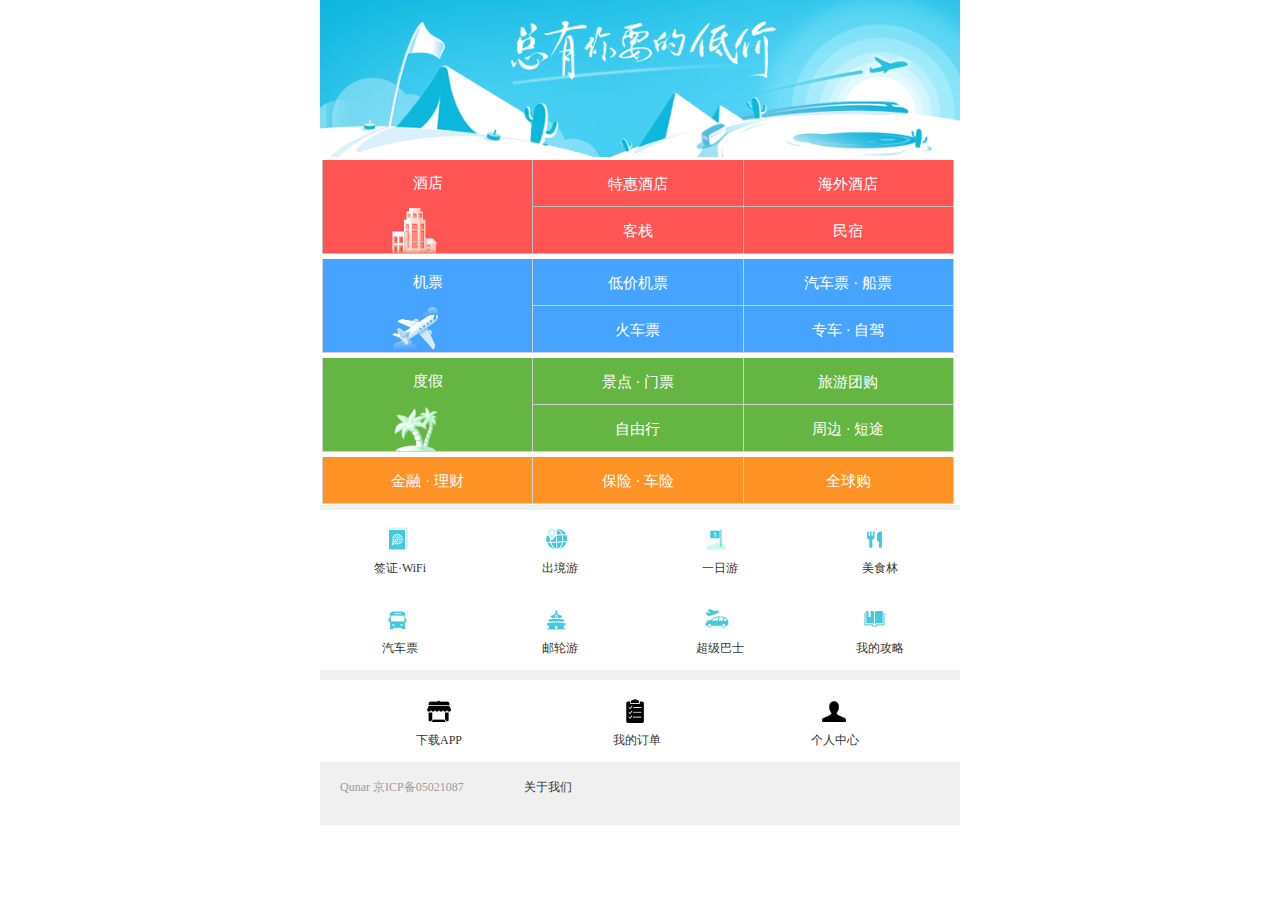
<file: android/index.html>
<!DOCTYPE html>
<html>
	<head>
		<meta name="viewport" content="width=device-width, initial-scale=1.0,user-scalable=0">
		<meta charset="utf-8" />
		<title>去哪儿网--聪明你的旅行</title>
		<link rel="shortcut icon" href="./favicon.ico">
		<link rel="stylesheet" href="./css/reset.css">
		<link rel="stylesheet" href="./css/index.css">
	</head>
	<body>
		<div class="logo">
			<img src="img/logo.png" />
		</div>
		<div class="nav">
			<div class="nav-1">
				<ul>
					<li class="nav-1-1"><a href="#"><img src="img/hotel.png" />酒店</a></li>
					<li><a href="#">特惠酒店</a></li>
					<li><a href="#">海外酒店</a></li>
					<li><a href="#">客栈</a></li>
					<li><a href="#">民宿</a></li>
				</ul>
			</div>
			<div class="nav-2">
				<ul>
					<li class="nav-2-2"><a href="#"><img src="img/flight.png" />机票</a></li>
					<li><a href="#">低价机票</a></li>
					<li><a href="#">汽车票 · 船票</a></li>
					<li><a href="#">火车票</a></li>
					<li><a href="#">专车 · 自驾</a></li>
				</ul>
			</div>
			<div class="nav-3">
				<ul>
					<li class="nav-3-3"><a href="#"><img src="img/holiday.png" />度假</a></li>
					<li><a href="#">景点 · 门票</a></li>
					<li><a href="#">旅游团购</a></li>
					<li><a href="#">自由行</a></li>
					<li><a href="#">周边 · 短途</a></li>
				</ul>
			</div>
			<div class="nav-4">
				<ul>
					<li><a href="#">金融 · 理财</a></li>
					<li><a href="#">保险 · 车险</a></li>
					<li><a href="#">全球购</a></li>
				</ul>
			</div>
		</div>
		<div class="footer">
			<div class="footer-1">
				<ul>
					<li><a href="./qc.html"><i class="icon1"></i>签证·WiFi</a></li>
					<li><a href="#"><i class="icon2"></i>出境游</a></li>
					<li><a href="#"><i class="icon3"></i>一日游</a></li>
					<li><a href="#"><i class="icon4"></i>美食林</a></li>
					<li><a href="#"><i class="icon5"></i>汽车票</a></li>
					<li><a href="#"><i class="icon6"></i>邮轮游</a></li>
					<li><a href="#"><i class="icon7"></i>超级巴士</a></li>
					<li><a href="#"><i class="icon8"></i>我的攻略</a></li>
				</ul>
			</div>
			<div class="footer-2">
				<ul>
					<li><a href="#"><i class="icon9"></i>下载APP</a></li>
					<li><a href="#"><i class="icon10"></i>我的订单</a></li>
					<li><a href="#"><i class="icon11"></i>个人中心</a></li>
				</ul>
			</div>
			<div class="footer-3">
				<ul>
					<li><span>Qunar 京ICP备05021087</span></li>
					<li><a href="#">关于我们</a></li>
				</ul>
			</div>
		</div>
	</body>
</html>
</file>
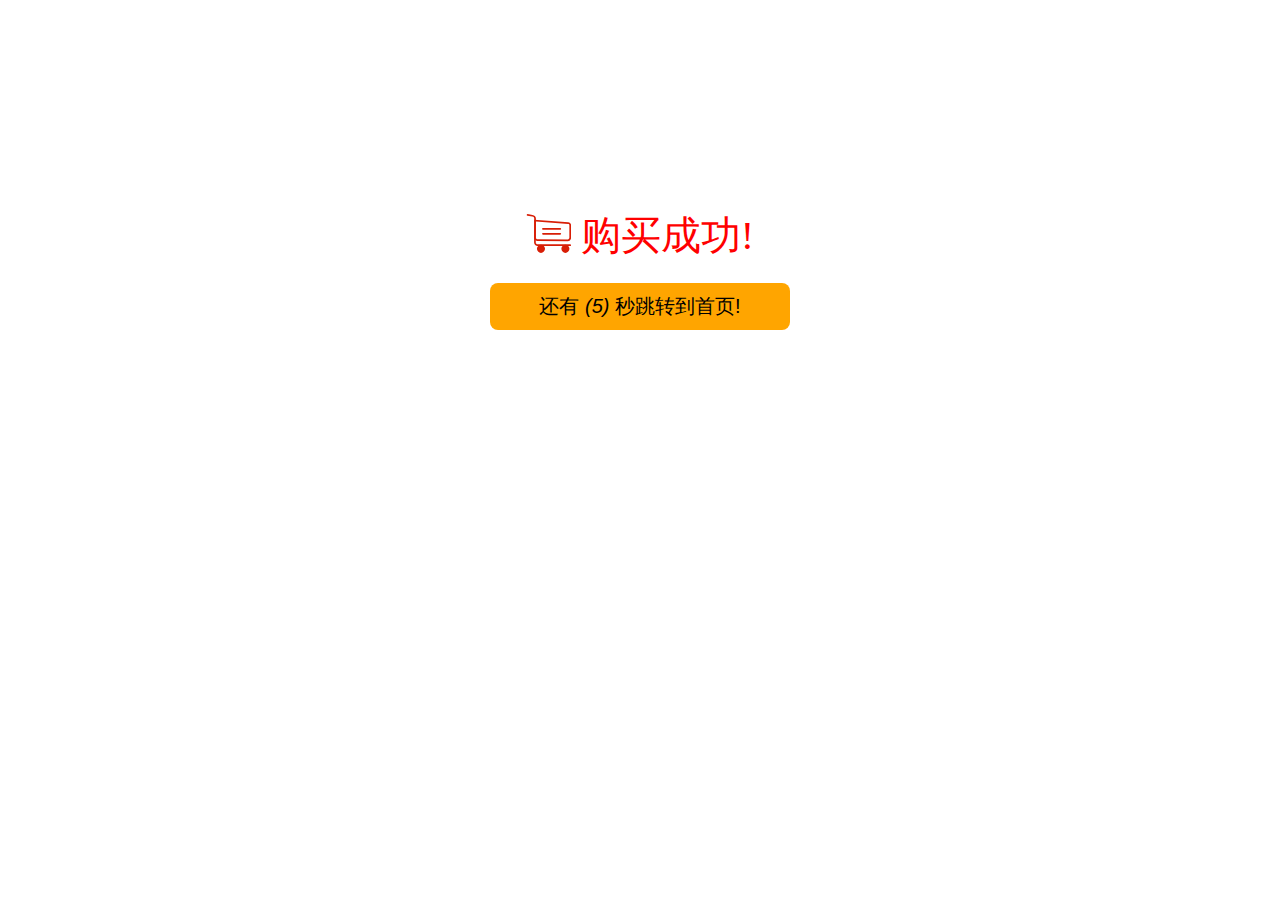
<file: shoppEnd.html>
<!DOCTYPE html>
<html lang="en">
<head>
    <meta charset="UTF-8">
    <meta name="viewport" content="width=device-width, initial-scale=1.0">
    <title>购买成功</title>
    <link rel="icon" href="./favicon.ico" type="image/x-icon" />
    <style>
        .shoppend{
            margin: 0 auto;
            width: 1200px;
            text-align: center;
            padding-top: 200px;
        }
        .shoppend span{
            display: block;
            font-size: 40px;
            padding-bottom: 20px;
            color: red;
        }
        .shoppend span svg{
            width: 45px;
            height: 45px;
            vertical-align: -7px;
        }
        .shoppend button{
            border: 0;
            background-color: orange;
            padding: 10px;
            border-radius: 8px;
            color: black;
            cursor: pointer;
            width: 300px;
            font-size: 20px;
            outline: none;
        }
        .shoppend button:hover{
            color: white;
        }
    </style>
</head>
<body>
    <div class="shoppend">
        <span>
            <svg t="1588397185511" class="icon" viewBox="0 0 1024 1024" version="1.1" xmlns="http://www.w3.org/2000/svg" p-id="2472" width="200" height="200"><path d="M1005.94270776 797.03077888H265.53154332c-21.94242333 0-42.52558222-8.54395221-57.86585999-24.0784111-15.3402789-15.53445888-23.88423111-35.92343666-23.69005112-57.86586112l2.71853112-545.25952c0-21.74824334-7.57304889-36.3117989-45.24411334-42.3314011h-0.19417999l-108.74121557-18.64135111c-10.48576-1.74762667-17.67044779-11.84502557-15.92281998-22.33078557 1.74762667-10.48576 11.84502557-17.67044779 22.33078442-15.92282112l108.54703446 18.64135112c51.65207666 8.15559111 77.86647666 35.34089443 77.86647666 80.7791889L222.61759999 715.47486776c0 11.45666333 4.27197667 22.13660445 12.42756779 30.09801558 8.15559111 8.15559111 18.83553223 12.62174777 30.29219555 12.62174777h740.41116445c10.67994112 0 19.41807445 8.73813333 19.41807331 19.41807445s-8.54395221 19.41807445-19.22389333 19.41807332z" fill="#d81e06" p-id="2473"></path><path d="M950.60119665 685.57103445l-685.65219556-2.13598891c-21.55406222-0.19418112-41.74885888-8.54395221-56.89495665-23.88423111-15.14609778-15.3402789-23.30168889-35.53507555-23.30168889-57.08913777l2.13598777-402.73085554L962.64040333 257.5966811c35.14671445 1.35926557 62.72037888 29.90383445 62.72037888 65.0505489V611.00563c0 41.16631666-33.59326777 74.56540445-74.75958556 74.56540445zM265.33736333 644.59889778l685.45801444 2.13598776c19.80643555 0 35.92343666-16.1170011 35.92343666-35.72925554V322.64723c0-14.17519445-11.26248334-25.8260389-25.43767666-26.2144h-0.77672334l-734.58574222-54.75896888-1.74762667 361.17617778c0 11.06830222 4.27197667 21.55406222 12.03920669 29.51547221 7.37886777 7.76723001 17.86462777 12.23338667 29.1271111 12.23338667z" fill="#d81e06" p-id="2474"></path><path d="M340.87367111 861.11042332m-72.42941668 0a72.42941667 72.42941667 0 1 0 144.85883335 0 72.42941667 72.42941667 0 1 0-144.85883335 0Z" fill="#d81e06" p-id="2475"></path><path d="M340.87367111 952.95791445c-50.68117333 0-91.84748999-41.16631666-91.84749-91.84749113s41.16631666-91.84748999 91.84749-91.84748999c50.68117333 0 91.84748999 41.16631666 91.84748998 91.84748999s-41.16631666 91.84748999-91.84748998 91.84749113z m0-144.85883335c-29.32129223 0-53.01134222 23.69004999-53.01134223 53.01134222s23.69004999 53.01134222 53.01134223 53.01134222 53.01134222-23.69004999 53.01134222-53.01134222-23.69004999-53.01134222-53.01134222-53.01134222z" fill="#d81e06" p-id="2476"></path><path d="M896.81313223 861.11042332m-72.42941668 0a72.42941667 72.42941667 0 1 0 144.85883221 0 72.42941667 72.42941667 0 1 0-144.85883221 0Z" fill="#d81e06" p-id="2477"></path><path d="M896.81313223 952.95791445c-50.68117333 0-91.84748999-41.16631666-91.84749114-91.84749113s41.16631666-91.84748999 91.84749114-91.84748999 91.84748999 41.16631666 91.84748998 91.84748999-41.16631666 91.84748999-91.84748998 91.84749113z m0-144.85883335c-29.32129223 0-53.01134222 23.69004999-53.01134223 53.01134222s23.69004999 53.01134222 53.01134223 53.01134222 53.01134222-23.69004999 53.01134222-53.01134222-23.69004999-53.01134222-53.01134222-53.01134222z" fill="#d81e06" p-id="2478"></path><path d="M780.30468778 426.33974556H384.56433777c-10.67994112 0-19.41807445-8.73813333-19.41807445-19.41807445s8.73813333-19.41807445 19.41807445-19.41807445h395.74035001c10.67994112 0 19.41807445 8.73813333 19.41807331 19.41807445s-8.73813333 19.41807445-19.41807331 19.41807445zM780.30468778 537.99367111H384.56433777c-10.67994112 0-19.41807445-8.73813333-19.41807445-19.41807445s8.73813333-19.41807445 19.41807445-19.41807332h395.74035001c10.67994112 0 19.41807445 8.73813333 19.41807331 19.41807332s-8.73813333 19.41807445-19.41807331 19.41807445z" fill="#d81e06" p-id="2479"></path></svg>
            购买成功!
        </span>
        <button>还有 <i>(5)</i> 秒跳转到首页!</button>
    </div>

    <script src="./js/jquery.js"></script>
    <script>
        var index = 5;
        setInterval(function(){
            index--;
            $("button i").html("("+index+")");
            if(index == 0){
                window.location.href = "./index.html";
            }
        },1000);
        $("button").click(function(){
            window.location.href = "./index.html";
        });
    </script>
</body>
</html>
</file>
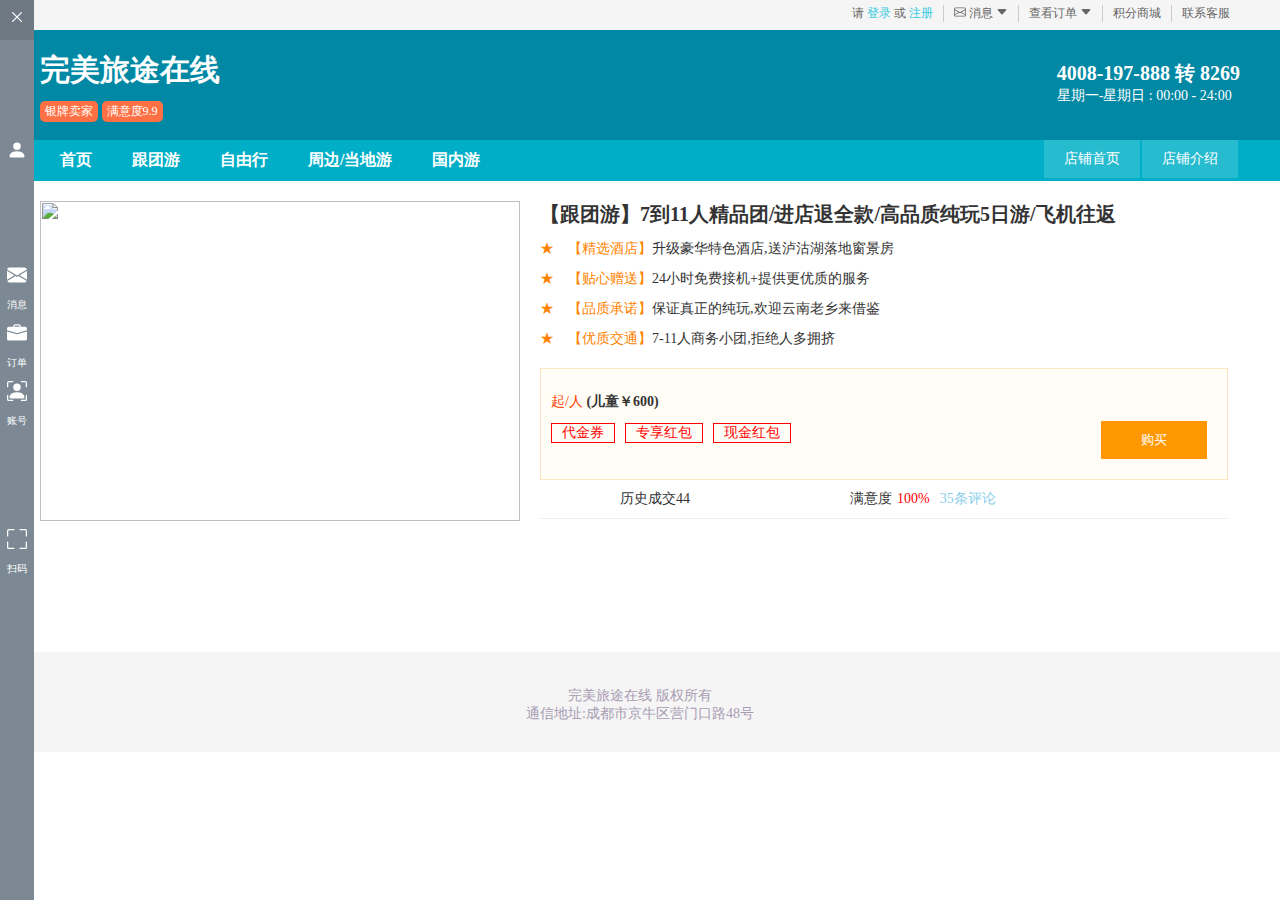
<file: shopping.html>
<!DOCTYPE html>
<html lang="en">
<head>
    <meta charset="UTF-8">
    <meta name="viewport" content="width=device-width, initial-scale=1.0">
    <title>7到11人精品团/进店退全款/高品质纯玩5日游/飞机往返</title>
    <link rel="icon" href="./favicon.ico" type="image/x-icon" />
    <link rel="stylesheet" href="./css/commonality.css">
    <link rel="stylesheet" href="./css/shopping.css">
</head>
<body>
    <div class="go-where-shopping">
        <header class="header">
            <!-- 顶部导航栏开始 -->
            <nav class="top-nav">
                <div class="w">
                    <ul>
                        <li>请 <a href=""> 登录 </a> 或 <a href=""> 注册</a></li>
                        <li  style="cursor: pointer;">
                            <svg style="vertical-align: -1px;" class="bi bi-envelope" width="1em" height="1em" viewBox="0 0 16 16" fill="currentColor" xmlns="http://www.w3.org/2000/svg">
                                <path fill-rule="evenodd" d="M14 3H2a1 1 0 0 0-1 1v8a1 1 0 0 0 1 1h12a1 1 0 0 0 1-1V4a1 1 0 0 0-1-1zM2 2a2 2 0 0 0-2 2v8a2 2 0 0 0 2 2h12a2 2 0 0 0 2-2V4a2 2 0 0 0-2-2H2z" clip-rule="evenodd"/>
                                <path fill-rule="evenodd" d="M.071 4.243a.5.5 0 0 1 .686-.172L8 8.417l7.243-4.346a.5.5 0 0 1 .514.858L8 9.583.243 4.93a.5.5 0 0 1-.172-.686z" clip-rule="evenodd"/>
                                <path d="M6.752 8.932l.432-.252-.504-.864-.432.252.504.864zm-6 3.5l6-3.5-.504-.864-6 3.5.504.864zm8.496-3.5l-.432-.252.504-.864.432.252-.504.864zm6 3.5l-6-3.5.504-.864 6 3.5-.504.864z"/>
                            </svg>                        
                            消息
                            <svg  style="vertical-align: -1px;" class="bi bi-caret-down-fill" width="1em" height="1em" viewBox="0 0 16 16" fill="currentColor" xmlns="http://www.w3.org/2000/svg">
                                <path d="M7.247 11.14L2.451 5.658C1.885 5.013 2.345 4 3.204 4h9.592a1 1 0 0 1 .753 1.659l-4.796 5.48a1 1 0 0 1-1.506 0z"/>
                            </svg>
                        </li>
                        <li style="cursor: pointer;">
                            查看订单
                            <svg  style="vertical-align: -1px;" class="bi bi-caret-down-fill" width="1em" height="1em" viewBox="0 0 16 16" fill="currentColor" xmlns="http://www.w3.org/2000/svg">
                                <path d="M7.247 11.14L2.451 5.658C1.885 5.013 2.345 4 3.204 4h9.592a1 1 0 0 1 .753 1.659l-4.796 5.48a1 1 0 0 1-1.506 0z"/>
                            </svg>
                        </li>
                        <li>积分商城</li>
                        <li>联系客服</li>
                    </ul>
                </div>
            </nav>
            <!-- 顶部导航栏结束 -->
           <!-- 完美旅途在线 -->
           <div class="perfect-trip">
               <div class="w">
                   <div class="trip-left">
                       <h4>完美旅途在线</h4>
                       <span>银牌卖家</span>
                       <span>满意度9.9</span>
                   </div>
                   <div class="trip-right">
                        <span>4008-197-888 转 8269</span>
                        <i>星期一-星期日 : 00:00 - 24:00</i>
                   </div>
               </div>
           </div>
        </header>
        <!-- 顶部导航栏 -->
        <nav class="shopping-nav">
            <div class="w">
                <ul class="nav-l">
                    <li><a href="#">首页</a></li>
                    <li><a href="#">跟团游</a></li>
                    <li><a href="#">自由行</a></li>
                    <li><a href="#">周边/当地游</a></li>
                    <li><a href="#">国内游</a></li>
                </ul>
                <ul class="nav-r">
                    <li><a href="#">店铺首页</a></li>
                    <li><a href="#">店铺介绍</a></li>
                </ul>
            </div>
        </nav>
        <!-- 主体层 -->
        <main class="main">
            <div class="w">
                <div class="main-l" id="main-l">
                    <img src="./images/b01.jpg" alt="">
                </div>
                <div class="main-r">
                    <h3>【跟团游】7到11人精品团/进店退全款/高品质纯玩5日游/飞机往返</h3>
                    <ul>
                        <li><span>★　【精选酒店】</span>升级豪华特色酒店,送泸沽湖落地窗景房</li>
                        <li><span>★　【贴心赠送】</span>24小时免费接机+提供更优质的服务</li>
                        <li><span>★　【品质承诺】</span>保证真正的纯玩,欢迎云南老乡来借鉴</li>
                        <li><span>★　【优质交通】</span>7-11人商务小团,拒绝人多拥挤</li>
                    </ul>
                    <div class="money">
                        <span id="main-Pay">￥1280</span>
                        <i>起/人</i>
                        <b>(儿童￥600)</b>
                        <button>购买</button>
                        <ul>
                            <li>代金券</li>
                            <li>专享红包</li>
                            <li>现金红包</li>
                        </ul>
                    </div>
                    <div class="comment">
                        <ul>
                            <li>历史成交44</li>
                            <li>满意度<i>100%</i><b>35条评论</b></li>
                        </ul>
                    </div>
                </div>
            </div>
        </main>
        <footer class="footer">
            <div class="w">
                完美旅途在线 版权所有<br>
                通信地址:成都市京牛区营门口路48号
            </div>
        </footer>
        <!-- 侧边栏 -->
        <div class="aside">        
            <div class="SQ">
                <span class="del">
                    <svg class="bi bi-x" width="1em" height="1em" viewBox="0 0 16 16" fill="currentColor" xmlns="http://www.w3.org/2000/svg">
                        <path fill-rule="evenodd" d="M11.854 4.146a.5.5 0 0 1 0 .708l-7 7a.5.5 0 0 1-.708-.708l7-7a.5.5 0 0 1 .708 0z" clip-rule="evenodd"/>
                        <path fill-rule="evenodd" d="M4.146 4.146a.5.5 0 0 0 0 .708l7 7a.5.5 0 0 0 .708-.708l-7-7a.5.5 0 0 0-.708 0z" clip-rule="evenodd"/>
                      </svg>
                </span>
                <ul>
                    <li>
                        <a href="javascript:;">
                            <svg class="bi bi-person-fill" width="1em" height="1em" viewBox="0 0 16 16" fill="currentColor" xmlns="http://www.w3.org/2000/svg">
                                <path fill-rule="evenodd" d="M3 14s-1 0-1-1 1-4 6-4 6 3 6 4-1 1-1 1H3zm5-6a3 3 0 1 0 0-6 3 3 0 0 0 0 6z" clip-rule="evenodd"/>
                              </svg>
                        </a>
                    </li>
                    <li>
                        <a href="javascript:;">
                            <svg class="bi bi-envelope-fill" width="1em" height="1em" viewBox="0 0 16 16" fill="currentColor" xmlns="http://www.w3.org/2000/svg">
                                <path d="M.05 3.555L8 8.414l7.95-4.859A2 2 0 0 0 14 2H2A2 2 0 0 0 .05 3.555zM16 4.697l-5.875 3.59L16 11.743V4.697zm-.168 8.108L9.157 8.879 8 9.586l-1.157-.707-6.675 3.926A2 2 0 0 0 2 14h12a2 2 0 0 0 1.832-1.195zM0 11.743l5.875-3.456L0 4.697v7.046z"/>
                              </svg>
                              <span>消息</span>
                        </a>
                    </li>
                    <li>
                        <a href="javascript:;">
                            <svg class="bi bi-briefcase-fill" width="1em" height="1em" viewBox="0 0 16 16" fill="currentColor" xmlns="http://www.w3.org/2000/svg">
                                <path fill-rule="evenodd" d="M0 12.5A1.5 1.5 0 0 0 1.5 14h13a1.5 1.5 0 0 0 1.5-1.5V6.85L8.129 8.947a.5.5 0 0 1-.258 0L0 6.85v5.65z" clip-rule="evenodd"/>
                                <path fill-rule="evenodd" d="M0 4.5A1.5 1.5 0 0 1 1.5 3h13A1.5 1.5 0 0 1 16 4.5v1.384l-7.614 2.03a1.5 1.5 0 0 1-.772 0L0 5.884V4.5zm5-2A1.5 1.5 0 0 1 6.5 1h3A1.5 1.5 0 0 1 11 2.5V3h-1v-.5a.5.5 0 0 0-.5-.5h-3a.5.5 0 0 0-.5.5V3H5v-.5z" clip-rule="evenodd"/>
                              </svg>
                              <span>订单</span>
                        </a>
                    </li>
                    <li>
                        <a href="javascript:;">
                            <svg class="bi bi-person-bounding-box" width="1em" height="1em" viewBox="0 0 16 16" fill="currentColor" xmlns="http://www.w3.org/2000/svg">
                                <path fill-rule="evenodd" d="M1.5 1a.5.5 0 0 0-.5.5v3a.5.5 0 0 1-1 0v-3A1.5 1.5 0 0 1 1.5 0h3a.5.5 0 0 1 0 1h-3zM11 .5a.5.5 0 0 1 .5-.5h3A1.5 1.5 0 0 1 16 1.5v3a.5.5 0 0 1-1 0v-3a.5.5 0 0 0-.5-.5h-3a.5.5 0 0 1-.5-.5zM.5 11a.5.5 0 0 1 .5.5v3a.5.5 0 0 0 .5.5h3a.5.5 0 0 1 0 1h-3A1.5 1.5 0 0 1 0 14.5v-3a.5.5 0 0 1 .5-.5zm15 0a.5.5 0 0 1 .5.5v3a1.5 1.5 0 0 1-1.5 1.5h-3a.5.5 0 0 1 0-1h3a.5.5 0 0 0 .5-.5v-3a.5.5 0 0 1 .5-.5z" clip-rule="evenodd"/>
                                <path fill-rule="evenodd" d="M3 14s-1 0-1-1 1-4 6-4 6 3 6 4-1 1-1 1H3zm5-6a3 3 0 1 0 0-6 3 3 0 0 0 0 6z" clip-rule="evenodd"/>
                              </svg>
                              <span>账号</span>
                        </a>
                    </li>
                    <li>
                        <a href="javascript:;">
                            <svg class="bi bi-fullscreen" width="1em" height="1em" viewBox="0 0 16 16" fill="currentColor" xmlns="http://www.w3.org/2000/svg">
                                <path fill-rule="evenodd" d="M1.5 1a.5.5 0 0 0-.5.5v4a.5.5 0 0 1-1 0v-4A1.5 1.5 0 0 1 1.5 0h4a.5.5 0 0 1 0 1h-4zM10 .5a.5.5 0 0 1 .5-.5h4A1.5 1.5 0 0 1 16 1.5v4a.5.5 0 0 1-1 0v-4a.5.5 0 0 0-.5-.5h-4a.5.5 0 0 1-.5-.5zM.5 10a.5.5 0 0 1 .5.5v4a.5.5 0 0 0 .5.5h4a.5.5 0 0 1 0 1h-4A1.5 1.5 0 0 1 0 14.5v-4a.5.5 0 0 1 .5-.5zm15 0a.5.5 0 0 1 .5.5v4a1.5 1.5 0 0 1-1.5 1.5h-4a.5.5 0 0 1 0-1h4a.5.5 0 0 0 .5-.5v-4a.5.5 0 0 1 .5-.5z" clip-rule="evenodd"/>
                              </svg>
                            <span>扫码</span>
                        </a>
                        <img src="./images/sidecode_v3.png" alt="">
                    </li>
                </ul>
            </div>
        </div>
         <!-- 展开 -->
         <div class="ZK"></div>
    </div>




    <script src="./js/jquery.js"></script>
    <script src="./js/shopping.js"></script>
</body>
</html>
</file>
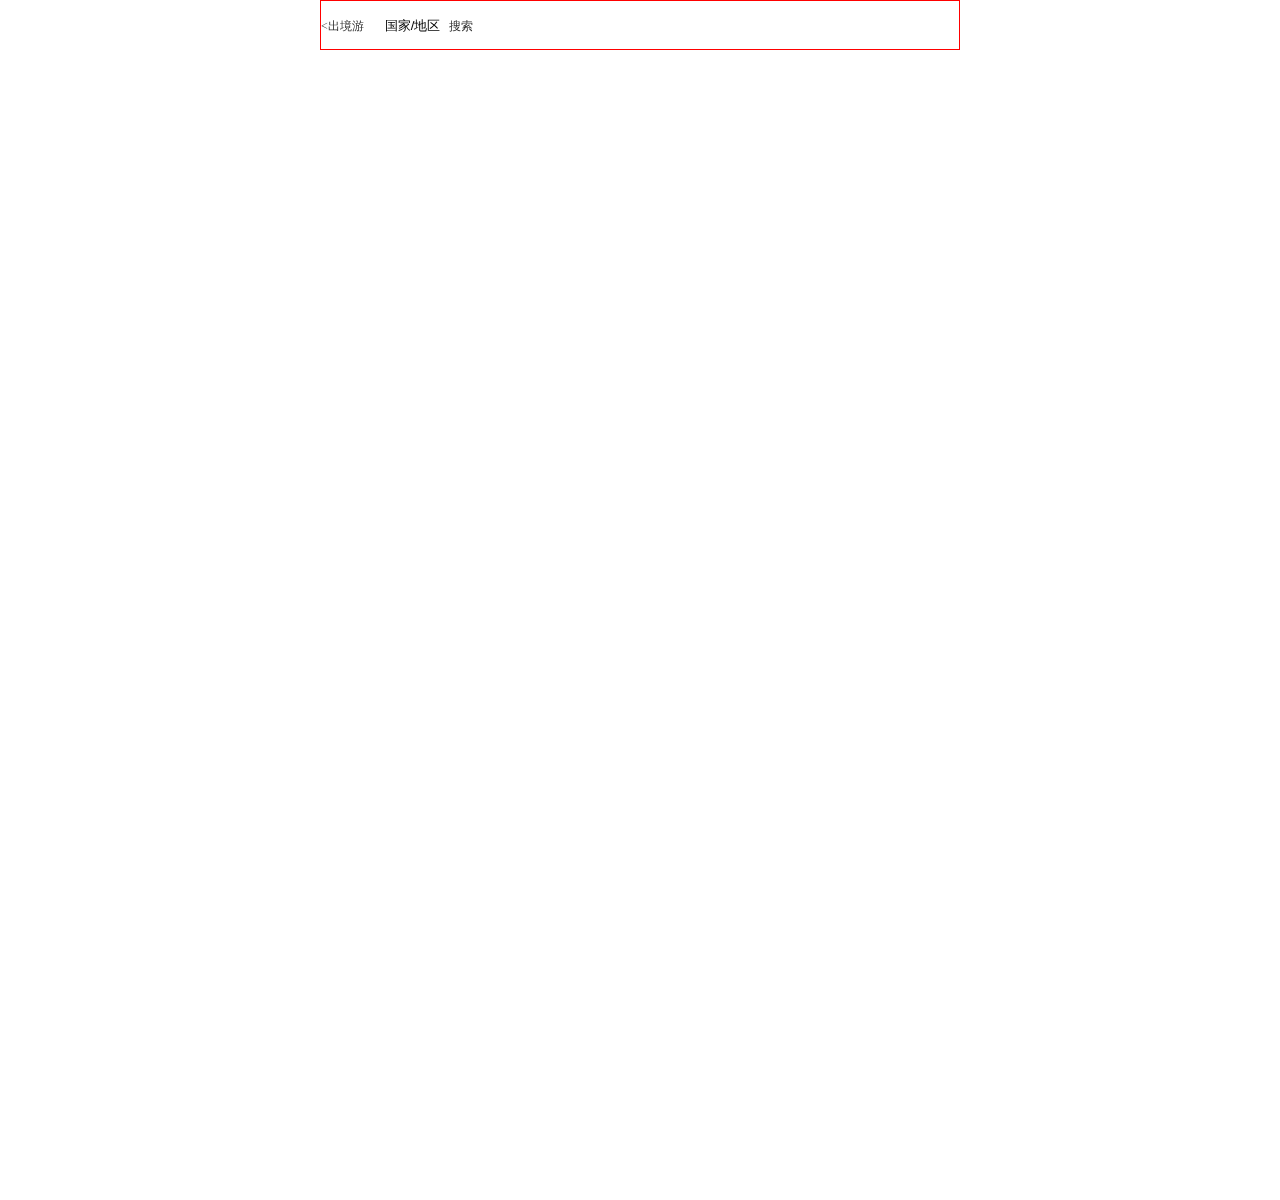
<file: android/cjy.html>
<!DOCTYPE html>
<html>
	<head>
		<meta charset="UTF-8">
		<title>出境游</title>
		<link rel="shortcut icon" href="./favicon.ico">
		<link rel="stylesheet" href="./css/reset.css">
		<link rel="stylesheet" href="./css/cjy.css">
	</head>
	<body>
		<div class="qianchen">
			<div class="header">
				<ul>
	        		<li class="fanhui"><a href="./index.html"><出境游</a></li>
	        		<li class="sou"><input type="text" value="国家/地区"></li>
	        		<li class="souzi"><a href="#">搜索</a></li>
	        	</ul>
			</div>
		</div>
		<script src="./js/qc.js"></script>
	</body>
</html>
</file>
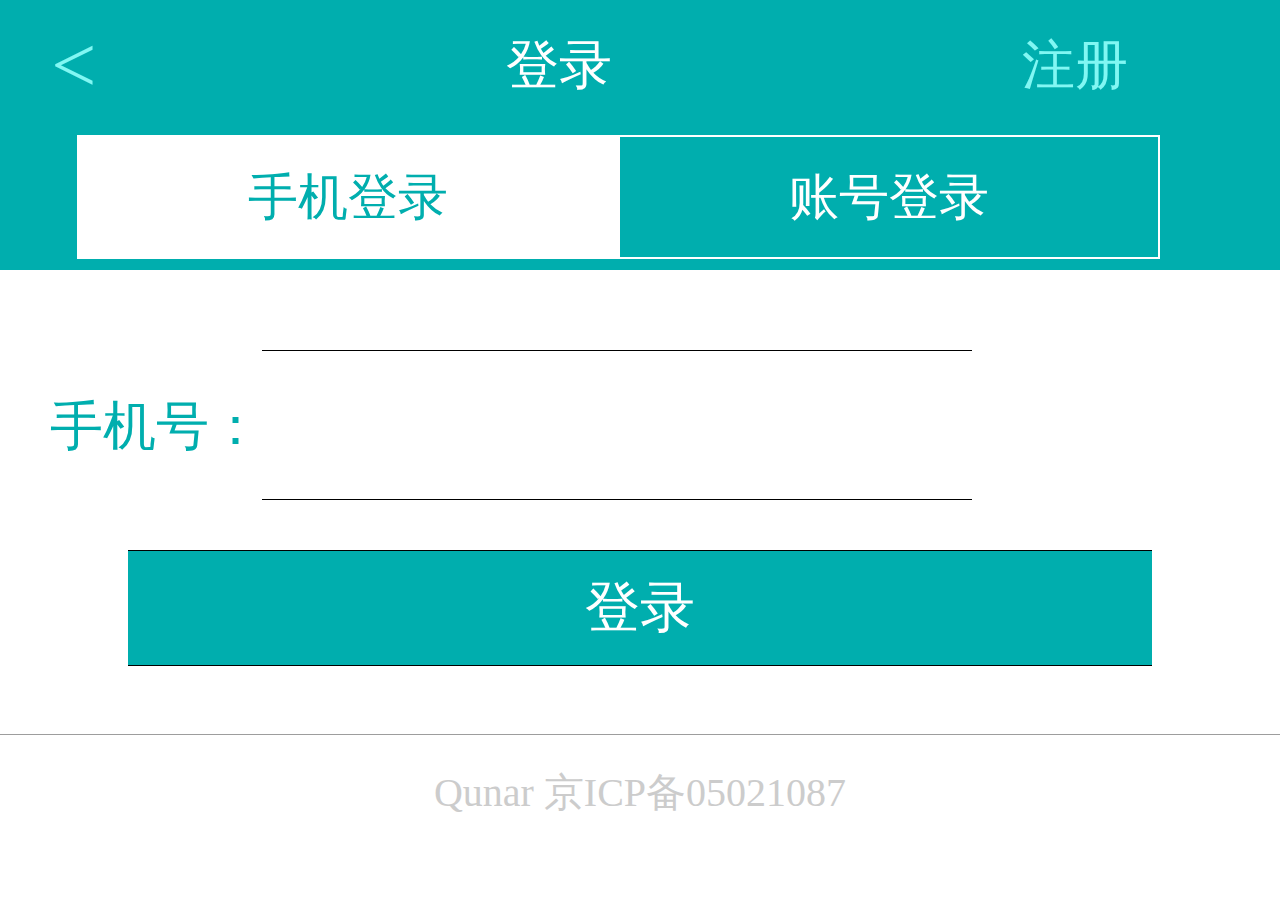
<file: android/jd.html>
<!DOCTYPE html>
<html>
	<head>
		<meta charset="UTF-8">
		<title>登录</title>
		<link rel="shortcut icon" href="./favicon.ico">
		<link rel="stylesheet" href="./css/reset.css">
		<link rel="stylesheet" href="./css/jd.css">
	</head>
	<body>
		<div class="header">
			<ul>
				<li class="li-1"><a href="./qc.html"><</a></li>
				<li class="li-2">登录</li>
				<li class="li-3">注册</li>
			</ul>
		</div>
		<div class="header-2">
			<ul>
				<li class="li-4">手机登录</li>
				<li class="li-5">账号登录</li>
			</ul>
		</div>
		<div class="zhanghao">
			<form action="loginpass.php" method="post">
				手机号：<input type="text" name="username" class="input-1"><br>
				<!--密   码：<input type="text" name="password"><br>-->
				<input type="submit" value="登录" class="input-2">
			</form>
		</div>
		<div class="button">
			Qunar 京ICP备05021087
		</div>
	</body>
</html>
</file>
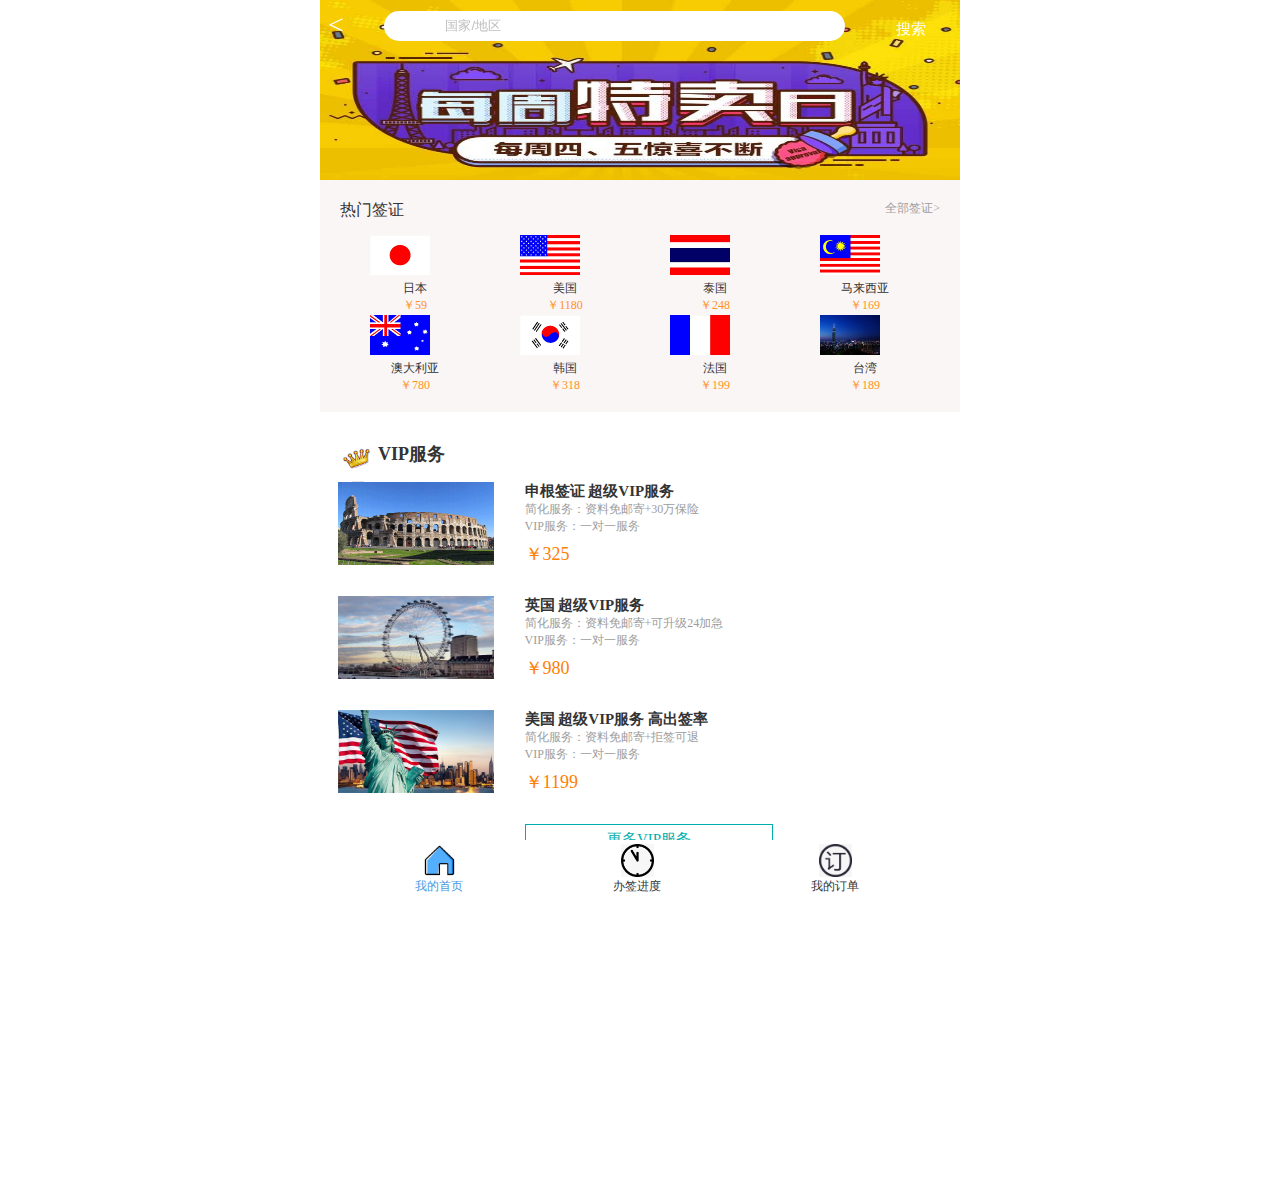
<file: android/qc.html>
<!DOCTYPE html>
<html>
	<head>
		<meta name="viewport" content="width=device-width, initial-scale=1.0,user-scalable=0">
		<meta charset="UTF-8">
		<title>【去哪儿旅游】旅游签证,商务签证,探亲签证,wifi,包车,接送机,导游讲解,观光旅游-去哪儿网Qunar.com</title>
		<link rel="shortcut icon" href="./favicon.ico">
		<link rel="stylesheet" href="./css/reset.css">
		<link rel="stylesheet" href="./css/qc.css">
	</head>
	<body>
		<div class="qianchen">
	        <div class="header">
	        	<ul>
	        		<li class="fanhui"><a href="./index.html"><</a></li>
	        		<li class="sou"><input type="text" value="国家/地区"></li>
	        		<li class="souzi"><a href="#">搜索</a></li>
	        	</ul>
	        </div>
	        <div class="lbt">
	        	<a href="#"><img src="img/c28e29fe012cc64e4ec015b82d.jpg_92.jpg"></a>
	        </div>
	        <div class="nr">
	        		<ul class="nr-1">
	        			<li class="nr-title-left"><a href="#">热门签证</a></li>
	        			<li class="nr-title-right"><a href="#">全部签证></a></li>
	        		</ul>
	        		<ul class="nr-2">
	        			<li><a href="#"><i class="i1"></i><span>日本</span><p>￥59</p></a></li>
	        			<li><a href="#"><i class="i2"></i><span>美国</span><p>￥1180</p></a></li>
	        			<li><a href="#"><i class="i3"></i><span>泰国</span><p>￥248</p></a></li>
	        			<li><a href="#"><i class="i4"></i><span>马来西亚</span><p>￥169</p></a></li>
	        			<li><a href="#"><i class="i5"></i><span>澳大利亚</span><p>￥780</p></a></li>
	        			<li><a href="#"><i class="i6"></i><span>韩国</span><p>￥318</p></a></li>
	        			<li><a href="#"><i class="i7"></i><span>法国</span><p>￥199</p></a></li>
	        			<li><a href="#"><i class="i8"></i><span>台湾</span><p>￥189</p></a></li>
	        		</ul>
	        </div>
	        <div class="vip">
	        	<h2><i><img src="img/3.jpg"></i><span>VIP服务</span></h2>
	        	<ul>
	        		<li>
	        			<a href="#">
	        				<div class="vipt"><img src="img/2aefd5c3218d1ba5edd9e51d06.jpg_92.jpg"></div>
	        				<div class="vipwz">
	        					<span>申根签证 超级VIP服务</span><br>
	        					<i>
	        						简化服务：资料免邮寄+30万保险<br>
	        						VIP服务：一对一服务
	        					</i>
	        					<p>￥325</p>
	        				</div>
	        			</a>
	        		</li>
	        		<li>
	        			<a href="#">
	        				<div class="vipt"><img src="img/f9d48adcb5289bfeb41201e976.jpg_92.jpg"></div>
	        				<div class="vipwz">
	        					<span>英国 超级VIP服务</span><br>
	        					<i>
	        						简化服务：资料免邮寄+可升级24加急<br>
	        						VIP服务：一对一服务
	        					</i>
	        					<p>￥980</p>
	        				</div>
	        			</a>
	        		</li>
	        		<li>
	        			<a href="#">
	        				<div class="vipt"><img src="img/779471698eb8d00bb19fe8501b.jpg_92.jpg"></div>
	        				<div class="vipwz">
	        					<span>美国 超级VIP服务 高出签率</span><br>
	        					<i>
	        						简化服务：资料免邮寄+拒签可退<br>
	        						VIP服务：一对一服务
	        					</i>
	        					<p>￥1199</p>
	        				</div>
	        			</a>
	        		</li>
	        		<li class="vipgd"><a href="#">更多VIP服务</a></li>
	        	</ul>
	        </div>
	        
	        <div class="footer">
	        	<ul>
	        		<li class="footerwd"><a href="#"><i class="i9"><img src="img/7.jpg"></i>我的首页</a></li>
	        		<li><a href="./jd.html"><i class="i10"><img src="img/11.jpg"></i>办签进度</a></li>
	        		<li><a href="./jd.html"><i class="i11"><img src="img/12.jpg"></i>我的订单</a></li>
	        	</ul>
	        </div>
        </div>
        <script src="./js/qc.js"></script>
	</body>
</html>
</file>
<file: css/commonality.css>
/* 初始化样式开始 */
*{
    margin: 0;
    padding: 0;
}
body{
    font-size: 14px;
    color: #757575;
}
a,
a:hover{
    text-decoration: none;
    color: #32cae0;
}
ul,ol{
    list-style: none;
}
input{
    outline: none;
}
button{
    border: 0;
}
i,b{
    font-style: normal;
}
.w{
    width: 1200px;
    margin: 0 auto;
}
/* 初始化样式结束 */
</file>
<file: css/index.css>
/* 初始化样式开始 */
/* *{
    margin: 0;
    padding: 0;
}
body{
    font-size: 14px;
    color: #757575;
}
a,
a:hover{
    text-decoration: none;
    color: #32cae0;
}
ul,ol{
    list-style: none;
}
input{
    outline: none;
}
button{
    border: 0;
}
i,b{
    font-style: normal;
}
.w{
    width: 1200px;
    margin: 0 auto;
} */
/* 初始化样式结束 */

/* 顶部导航栏开始 */
.header .top-nav{
    overflow: hidden;
    color: #666666;
    font-size: 12px;
}
.header .top-nav ul{
    float: right;
    padding-top: 5px;
}
.header .top-nav ul li{
    float: left;
    margin-left: 10px;
    padding-right: 10px;
    border-right: 1px solid #ccc;
}
.header .top-nav ul li:last-child{
    border: 0;
}
/* 顶部导航栏结束 */
/* logo层开始 */
.logo{
    margin-top: 28px;
    overflow: hidden;
}
.logo .logo-img{
    float: left;
    margin-right: 175px;
}
.logo .logo-search{
    float: left;
    font-size: 0;
}
.logo .logo-search input{
    width: 500px;
    padding: 10px 16px;
    border: 2px solid #00d0d4;
    border-radius: 6px 0 0 6px;
    font-size: 14px;
}
.logo .logo-search button{
    width: 70px;
    height: 44.8px;
    /* border: 2px solid #00d0d4; */
    border-left: 0;
    background: linear-gradient(116deg,#00d0d4 5%,#00c5c3 51%,#9effa4 100%);
    vertical-align: top;
    border-radius: 0 6px 6px 0;
}
.logo .logo-search button svg{
    font-size: 20px;
    color: white;
}
.logo .logo-call{
    float: right;
}
.logo .logo-call .call-left{
    width: 46px;
    height: 46px;
    background-color: #fdf5ec;
    font-size: 13px;
    text-align: center;
    color: #ff8316;
    float: left;
}
.logo .logo-call .call-rigth{
    float: right;
}
.logo .logo-call .call-rigth div{
    padding-bottom: 10px;
    padding-left: 10px;
    padding-right: 30px;
    font-size: 12px;
}
.logo .logo-call .call-rigth span{
    float: right;
    color: #00d0d4;

}
/* logo层结束(头部层结束) */

/* 内容层导航条开始 */
.main{

}
.main .main-nav{
    width: 100%;
    height: 44px;
    background: linear-gradient(90deg,#00d0d4 19%,#00c5c3 58%,#9effa4 100%);
}
.main .main-nav ul li{
    width: 60px;
    float: left;
    text-align: center;
    line-height: 44px;
    font-weight: bold;
    font-size: 14px;
    color: white;
    cursor:pointer;
}
.main .main-nav ul li:first-child{
    background-color: #00bcd4;
}
.main .main-nav ul li:hover{
    background-color: #00bcd4;
}
/* 内容层导航条结束 */
/* 购票层开始 */
.pay-ticket{
    height: 324px;
    width: 720px;
    background-color:#00d0d4;
    /* background: linear-gradient(90deg,#00d0d4 19%,#00c5c3 10%,white 100%); */
    margin-top: 15px;
    padding: 6px;
    position: relative;
}
.pay-ticket .ticket-left{
    height: 100%;
    width: 720px;
    overflow: hidden;
    
}

.pay-ticket .ticket-left .ticket-left-nav{
    float: left;
}
.pay-ticket .ticket-left .ticket-left-nav ul li{
    width: 72px;
    height: 39px;
    line-height: 39px;
    text-align: center;
    cursor: pointer;
    color: white;
}
.pay-ticket .ticket-left .ticket-left-nav ul li:first-child{
    background-color: white;
    color: #00d0d4;
}
.pay-ticket .ticket-left .ticket-left-nav ul li:hover{
    background-color: white;
    color: #00d0d4;
}
.pay-ticket .ticket-left .ticket-left-con{
    width: 635px;
    height: 100%;
    background-color: white;
    float: left;
    padding:10px 16px;
    font-size: 16px;
}
.pay-ticket .ticket-left .ticket-left-con .ticket-con-top{
    border-bottom: 1px solid #00d0d4;
}
.pay-ticket .ticket-left .ticket-left-con .ticket-con-top span{
    display: inline-block;
    width: 120px;
    text-align: center;
    color: #999999;
    padding-bottom: 12px;
}
.pay-ticket .ticket-left .ticket-left-con .ticket-con-top span:first-child{
    font-weight: bold;
    color: #3f3f3f;
    border-bottom: 2px solid #00bcd4;
}
.pay-ticket .ticket-left .ticket-left-con .radio{
    font-size: 12px;
}
.pay-ticket .ticket-left .ticket-left-con .radio input{
    margin-left: 24px;
    margin-right: 4px;
    font-size: 12px;
    vertical-align: -2.5px;
    margin-top: 20px;
}
.pay-ticket .ticket-left .ticket-left-con .ticket-iptTxte{
}
.pay-ticket .ticket-left .ticket-left-con .ticket-iptTxte input{
    margin-top: 20px;
    margin-left: 20px;
    margin-right: 60px;
    padding: 5px;
    font-size: 12px;
    width: 200px;
}
.pay-ticket .ticket-left .ticket-left-con .ticket-sec{
    margin-left:20px ;
    font-size: 13px;
    margin-top: 25px;
}
.pay-ticket .ticket-left .ticket-left-con .ticket-sec button{
    padding: 10px 32px;
    border-radius: 5px;
    color: white;
    margin-left: 170px;
    background: orange;
}
.pay-ticket .ticket-left .ticket-left-con .ticket-saf ul li{
    float: left;
    margin-left: 20px;
    color: #0196bf;
    font-weight: bold;
    font-size: 14px;
}
.pay-ticket .ticket-right-img{
    width: 200px;
    position: absolute;
    top: 0;
    right: -220px;
}
.pay-ticket .ticket-right-img img{
    height: 324px;
}
/* 购票层结束 */
/* 今日优惠层开始 */
.discounts{
    overflow: hidden;
    /* background-color: pink; */
    margin-top: 26px;
}
.main .discounts .discounts-left{
    width: 950px;
    overflow: hidden;
    /* background-color: skyblue; */
    float: left;
}
.main .discounts .discounts-left h4{
    font-size: 18px;
    font-weight: bold;
    padding-bottom: 10px;
    border-bottom: 2px solid #eceef3;
    color: #00bcd4;
}
.main .discounts .discounts-left a{
    float: right;
    font-weight: normal;
    color: #757575;
    font-size: 16px;
}
.main .discounts .discounts-left a:hover{
    color: #00bcd4;
}
.main .discounts .discounts-left>a::after{
    content: ">";
    display: inline-block;
    width: 16px;
    height: 16px;
    background-color: #00d0d4;
    text-align: center;
    line-height: 16px;
    color: white;
    border-radius: 50%;
    font-size: 12px;
    margin-left: 10px;
    vertical-align: 1px;
}
.main .discounts .discounts-left ul{
    width: 470px;
    float: left;
}
.main .discounts .discounts-left ul li{
    float: left;
    margin-right: 8px;
    border: 1px solid #ccc;
}
.main .discounts .discounts-left ul li:hover{
    border: 1px solid #00bcd4;
}
.main .discounts .discounts-left ul li img{
    width:396px
}
.main .discounts .discounts-left ul li:first-child{
    position: relative;
    margin-bottom: 20px;
}
.main .discounts .discounts-left ul li .bg-black{
    position: absolute;
    right: -61px;
    height: 264px;
    width: 178px;
    background-color: #333333;
    padding: 14px;
    box-sizing: border-box;
    color: white;
}
.main .discounts .discounts-left ul li .bg-black span{
    font-size: 16px;
    display: block;
    margin-bottom: 30px;
}
.main .discounts .discounts-left ul li .bg-black i{
    font-size: 12px;
    display: block;
    margin-bottom: 60px;
}
.main .discounts .discounts-left ul li .bg-black b{
    color: #ff6524;
    font-size: 20px;
}
.main .discounts .discounts-left ul li .bg-black b::after{
    content: "起";
    font-size: 12px;
}
.main .discounts .discounts-left ul li:nth-child(2),
.main .discounts .discounts-left ul li:nth-child(3){
    width: 227px;
}
.main .discounts .discounts-left ul li:nth-child(2) img,
.main .discounts .discounts-left ul li:nth-child(3) img{
    width: 227px;
    height: 170px;
}
.main .discounts .discounts-left ul li:nth-child(2) span,
.main .discounts .discounts-left ul li:nth-child(3) span{
    display: block;
    margin-left: 10px;
    margin-top: 5px;
    font-weight: 300px;
    font-size: 14px;
    color: #333;
}
.main .discounts .discounts-left ul li:nth-child(2) b,
.main .discounts .discounts-left ul li:nth-child(3) b{
    display: block;
    margin-left: 10px;
    font-size: 12px;
    color: #999;
}
.main .discounts .discounts-left ul li:nth-child(2) i,
.main .discounts .discounts-left ul li:nth-child(3) i{
    font-style: normal;
    margin-left: 10px;
    margin-top: 2px;
    color: #ff7400;
    font-size: 18px;
    display: block;
    padding-bottom: 4px;
}
.main .discounts .discounts-left ul li:nth-child(2) i::after,
.main .discounts .discounts-left ul li:nth-child(3) i::after{
    content: "起";
    font-size: 10px;
}
.main .discounts .discounts-rig{
    float: right;
    width: 218px;
    
}
.main .discounts .discounts-rig span{
    font-size: 20px;
    display: inline-block;
    padding-bottom: 10px;
}
/* 今日优惠层结束 */
/* 当季热门度假开始 */
.main .holiday{
    overflow: hidden;
}
.main .holiday h4{
    margin-top: 62px;
    color: #33335f;
    font-size: 18px;
    font-weight: 700;
    padding-bottom: 13px;
    border-bottom: 2px solid #eceef3;
}
.main .holiday h4 svg{
    color: #00bcd4;
    font-size: 16px;
    vertical-align: -1px;
    margin-right: 10px;
}
.main .holiday .holiday-left{
    float: left;
    height: 550px;
    width: 215px;
    /* background-color: pink; */
    margin-top: 14px;
}
.main .holiday .holiday-left ul{
    width: 100%;
    height: 105px;
    /* border: 1px solid black; */
    margin-bottom: 40px;
    font-size: 12px;
}
.main .holiday .holiday-left ul:last-child{
    margin-bottom: 0;
}
.main .holiday .holiday-left ul h5{
    color:#333333;
    font-size: 14px;
    font-weight: 600;
}
.main .holiday .holiday-left ul li{
    float: left;
    margin-right: 22px;
    margin-top: 8px;
}
.main .holiday .holiday-left ul li a{
    color: #666666;
}
.main .holiday .holiday-left ul li a:hover{
    color: #00bcd4;
}
.main .holiday .holiday-right{
    float: right;
    margin-top: 14px;
    height: 550px;
    width: 968px;
    /* background-color: skyblue; */
}
.main .holiday .holiday-right ul li{
    float: left;
    width: 230px;
    height: 265px;
    margin-right: 12px;
    margin-bottom: 12px;
    box-sizing: border-box;
    position: relative;
}
.main .holiday .holiday-right ul li a{
    display: block;
    width: 230px;
    height: 265px;
    border: 1px solid #eeeeee;
    color:#333333;
    
}
.main .holiday .holiday-right ul li a:hover{
    border: 1px solid #00bcd4;
}
.main .holiday .holiday-right ul li a img{
    width: 100%;
    height: 161px;
}
.main .holiday .holiday-right ul li a span{
    padding-left: 11px;
    padding-top: 17px;
    display: block;
    font-weight: 550;
}
.main .holiday .holiday-right ul li a span i{
    display: block;
    font-size: 20px;
    font-weight: bold;
    padding-top: 26px;
    color: #ff7400;
}
.main .holiday .holiday-right ul li a span b{
    position: absolute;
    top: 50%;
    left: 50%;
    transform: translate(-50%,-50%);
    background-color: rgba(0, 0, 0, 0.6);
    color: #ffde00;
    width: 131px;
    height: 60px;
    font-size: 14px;
    text-align: center;
}
.main .holiday .holiday-right ul li a span b h6{
    font-size: 20px;
    color: white;
    font-weight: bold;
    margin: 0;
    padding-top: 7px;
    padding-bottom: 3px;
}
.main .holiday .holiday-right ul li a strong{
    position: absolute;
    right: 1px;
    top: 0;
    width: 46px;
    height: 38px;
    background-color: #ff4401;
    color: white;
    font-weight: normal;
    text-align: center;
    line-height: 38px;
    font-size: 16px;
}
.main .holiday .holiday-right ul li a strong::after{
    content: "";
    position: absolute;
    top: 38px;
    left: 0px;
    width: 0; 
    height: 0;
    border: 23px solid transparent;
    border-top: 23px solid #ff4401;
}
/* 当季热门度假结束 */
/* 轮播图层开始 */
.main .advertising{
    padding-top: 30px;
    overflow: hidden;
}
.main .advertising .advertising-left{
    width: 945px;
    height: 288px;
    float: left;
    margin-right: 29px;
}
.main .advertising .advertising-right{
    /* height: 288px; */
    float: left;
}
.main .advertising .advertising-right h6{
    color:#333333;
}
.main .advertising .advertising-right ul li{
    font-size: 12px;
    margin-bottom: 6.5px;
}
.main .advertising .advertising-right ul li a{
    color: #999999;
}
.main .advertising .advertising-right ul li a:hover{
    text-decoration: underline;
}
/* 轮播图层结束 */
/* 单季景点开始 */
.main .spot{
    overflow: hidden;
}
.main .spot h4{
    margin-top: 62px;
    color: #33335f;
    font-size: 18px;
    font-weight: 700;
    padding-bottom: 13px;
    border-bottom: 2px solid #eceef3;
}
.main .spot h4 svg{
    color: #00bcd4;
    font-size: 16px;
    vertical-align: -1px;
    margin-right: 10px;
}
.main .spot .spot-left{
    float: left;
    height: 550px;
    width: 215px;
    /* background-color: pink; */
    margin-top: 14px;
}
.main .spot .spot-left ul{
    width: 100%;
    height: 168px;
    /* border: 1px solid black; */
    margin-bottom: 38px;
    font-size: 12px;
}
.main .spot .spot-left ul:last-child{
    margin-bottom: 0;
}
.main .spot .spot-left ul h5{
    color:#333333;
    font-size: 14px;
    font-weight: 600;
}
.main .spot .spot-left ul li{
    float: left;
    margin-right: 22px;
    margin-top: 8px;
}
.main .spot .spot-left ul li a{
    color: #666666;
}
.main .spot .spot-left ul li a:hover{
    color: #00bcd4;
}
.main .spot .spot-right{
    float: right;
    margin-top: 14px;
    height: 550px;
    width: 968px;
}
.main .spot .spot-right ul li{
    float: left;
    width: 230px;
    height: 265px;
    margin-right: 12px;
    margin-bottom: 12px;
    box-sizing: border-box;
    position: relative;
}
.main .spot .spot-right ul li a{
    display: block;
    width: 230px;
    height: 265px;
    border: 1px solid #eeeeee;
    color:#333333;
    
}
.main .spot .spot-right ul li a:hover{
    border: 1px solid #00bcd4;
}
.main .spot .spot-right ul li a img{
    width: 100%;
    height: 161px;
}
.main .spot .spot-right ul li a span{
    padding-left: 11px;
    padding-top: 17px;
    display: block;
    font-weight: 550;
}
.main .spot .spot-right ul li a span i{
    display: block;
    font-size: 20px;
    font-weight: bold;
    color: #ff7400;
    position: absolute;
    bottom: 8px;
}
.main .spot .spot-right ul li a span b{
    font-weight: normal;
    font-size: 12px;
    display: block;
    color: #aaaaaa;
    padding-top: 5px;
}
/* 单季景点结束 */
/* 旅游攻略开始 */
.main .strategy{
    overflow: hidden;
}
.main .strategy .w>h4{
    margin-top: 62px;
    color: #33335f;
    font-size: 18px;
    font-weight: 700;
    padding-bottom: 13px;
    border-bottom: 2px solid #eceef3;
}
.main .strategy h4 svg{
    color: #00bcd4;
    font-size: 16px;
    vertical-align: -1px;
    margin-right: 10px;
}
.main .strategy h4 span{
    display: inline-block;
    margin-left: 150px;
}
.main .strategy h4 span a{
    font-size: 16px;
    font-weight: normal;
    padding: 0 34px;
}
.main .strategy h4 span a:first-child{
    border-right: 1px solid #ccc;
}
.main .strategy h4 span a svg{
    margin: 0;
}
.main .strategy h4 i{
    float: right;
}
.main .strategy h4 i a{
    color: #757575;
    font-weight: normal;
    font-size: 12px;
}
.main .strategy h4 i a:hover{
    color: #00bcd4;
}
.main .strategy h4 i a::after{
    content: ">";
    display: inline-block;
    width: 13px;
    height: 13px;
    text-align: center;
    line-height: 13px;
    border-radius: 50%;
    color: white;
    background-color: #00bcd4;
    margin-left: 7px;
}
.main .strategy .strategy-con{
    margin-top: 16px;
}
.main .strategy .strategy-con .strategy-left{
    height: 362px;
    width: 240px;
    float: left;
    /* background-color: pink; */
}
.main .strategy .strategy-con .strategy-left h4{
    font-size: 16px;
    color: #333333;
}
.main .strategy .strategy-con .strategy-left h4:nth-of-type(2){
    padding-top: 20px;
}
.main .strategy .strategy-con .strategy-left ul li{
    /* padding-top: 16px; */
    font-size: 12px;
    color: #333333;
    font-weight: bold;
}
.main .strategy .strategy-con .strategy-left ul li a{
    display: inline-block;
    color: #9e9e9e;
    padding-left: 10px;
    padding-top: 9px;
    padding-bottom: 8px;
    font-weight: normal;
}
.main .strategy .strategy-con .strategy-left ul li a:hover{
    color: #00bcd4;
}
.main .strategy .strategy-con .strategy-right{
    float: right;
    width: 945px;
    overflow: hidden;
}
.main .strategy .strategy-con .strategy-right .strategy-right-nav{
    overflow: hidden;
}
.main .strategy .strategy-con .strategy-right .strategy-right-nav ul li{
    float: left;
}
.main .strategy .strategy-con .strategy-right .strategy-right-nav ul li a{
    color: #666666;
    display: block;
    padding: 8px 12px;
    border-radius: 7px;
    font-size: 12px;
    margin-right: 10px;
}
.main .strategy .strategy-con .strategy-right .strategy-right-nav ul li a.a-bg{
    background-color: #00bcd4;
    color: white;
}
.main .strategy .strategy-con .strategy-right .strategy-right-img{
    overflow: hidden;
    margin-top: 20px;
}
.main .strategy .strategy-con .strategy-right .strategy-right-img ul li{
    float: left;
    margin-left: 6px;
    position: relative;
    overflow: hidden;
}
.main .strategy .strategy-con .strategy-right .strategy-right-img ul li:first-child{
    margin-left: 0;
}
.main .strategy .strategy-con .strategy-right .strategy-right-img ul li:nth-child(4),
.main .strategy .strategy-con .strategy-right .strategy-right-img ul li:nth-child(5){
    margin-top: 16px;
}
.main .strategy .strategy-con .strategy-right .strategy-right-img ul li a img{
    width: 241px;
    height: 158px;
}
.main .strategy .strategy-con .strategy-right .strategy-right-img ul li:first-child a img{
    width: 100%;
    height: 100%;
}
.main .strategy .strategy-con .strategy-right .strategy-right-img ul li a span{
    position: absolute;
    bottom: 10px;
    left: 0;
    color: white;
    box-shadow:-1px 1px 22px 23px rgba(0, 0, 0, 0.4);
    background-color: rgba(0, 0, 0, 0.4);
    width: 100%;
    font-weight: 550;
    padding-left: 10px;
    bottom: -37px;
}
.main .strategy .strategy-con .strategy-right .strategy-right-img ul li a span i{
    display: block;
    padding-top: 10px;
}
.main .strategy .strategy-con .strategy-right .strategy-right-img ul li a span i img{
    border-radius: 50%;
    float: left;
}
.main .strategy .strategy-con .strategy-right .strategy-right-img ul li a span i b{
    float: left;
    font-size: 12px;
    margin-top: 1px;
    margin-left: 12px;
    color: #ccc;
    font-weight: normal;
}
.main .strategy .strategy-con .strategy-right .strategy-right-img ul li a span i b strong{
    color: white;
}
@keyframes mov{
    to{
        bottom: 8px;
    }
}
.main .strategy .strategy-con .strategy-right .strategy-right-img ul li a:hover span{
    animation: mov 0.3s forwards;
}
/* 旅游攻略结束 */
/* 骆驼书开始 */
.main .camelBook{
    overflow: hidden;
}
.main .camelBook .w>h4{
    margin-top: 62px;
    color: #33335f;
    font-size: 18px;
    font-weight: 700;
    border-bottom: 2px solid #eceef3;
    overflow: hidden;
    position: relative;
}
.main .camelBook h4 .camelBook-title{
    float: left;
}
.main .camelBook h4 svg{
    color: #00bcd4;
    font-size: 16px;
    vertical-align: -3px;
    margin-right: 10px;
}
.main .camelBook h4 i{
    position: absolute;
    right: 0;
    top: 9px;
}
.main .camelBook h4 i a{
    color: #757575;
    font-weight: normal;
    font-size: 12px;
}
.main .camelBook h4 i a:hover{
    color: #00bcd4;
}
.main .camelBook h4 i a::after{
    content: ">";
    display: inline-block;
    width: 13px;
    height: 13px;
    text-align: center;
    line-height: 13px;
    border-radius: 50%;
    color: white;
    background-color: #00bcd4;
    margin-left: 7px;
}

.main .camelBook h4 ul li{
    float: left;
    margin-left: 30px;
}
.main .camelBook h4 ul li:first-child{
    margin-left: 170px;
}
.main .camelBook h4 ul li:first-child a.b-bg{
    color: #00bcd4;
    border-bottom: 2px solid #00bcd4;
}
.main .camelBook h4 ul li a{
    font-size: 14px;
    font-weight: normal;
    color: #333333;
    display: block;
    padding: 8px 10px;
}
.main .camelBook h4 ul li a:hover{
    color: #00bcd4;
    border-bottom: 2px solid #00bcd4;
}
.main .camelBook .camelBook-left{
    /* height: 340px; */
    overflow: hidden;
    width: 230px;
    /* background-color: pink; */
    float: left;
    margin-top: 15px;
}
.main .camelBook .camelBook-left h4{
    font-size: 16px;
    color: #333333;
}
.main .camelBook .camelBook-left h4:nth-of-type(2){
    padding-top: 10px;
}
.main .camelBook .camelBook-left ul li{
    /* padding-top: 16px; */
    font-size: 12px;
    color: #333333;
    font-weight: bold;
}
.main .camelBook .camelBook-left ul li a{
    display: inline-block;
    color: #9e9e9e;
    padding-left: 10px;
    padding-top: 7px;
    padding-bottom: 6px;
    font-weight: normal;
}
.main .camelBook .camelBook-left ul li a:hover{
    color: #00bcd4;
}

.main .camelBook .camelBook-right{
    /* height: 340px; */
    overflow: hidden;
    width: 950px;
    float: right;
    margin-top: 15px;
}
.main .camelBook .camelBook-right ul li{
    float: left;
    margin-right: 14px;
    position: relative;
}
.main .camelBook .camelBook-right ul li:last-child{
    margin-right: 0;
}
.main .camelBook .camelBook-right ul li img{
    width: 227px;
}
.main .camelBook .camelBook-right ul li .camelBook-shade{
    position: absolute;
    width: 100%;
    height: 100%;
    background-color: rgba(0, 0, 0, 0.7);
    top: 0;
    left: 0;
    color: white;
    padding-left: 18px;
    padding-top: 38px;
    display: none;
}
.main .camelBook .camelBook-right ul li .camelBook-shade span{
    font-size: 26px;
    font-weight: normal;
}
.main .camelBook .camelBook-right ul li .camelBook-shade i{
    font-size: 26px;
    border-bottom: 2px solid white;
}
.main .camelBook .camelBook-right ul li .camelBook-shade p{
    padding-top: 35px;
    font-size: 16px;
}
.main .camelBook .camelBook-right ul li .camelBook-shade a{
    display: inline-block;
    border: 1px solid white;
    color: white;
    padding: 7px 29px;
    margin-top: 16px;
}
/* 骆驼书结束 */
/* 下载客户端开始开始 */
.main .camel-down{
    height: 200px;
    width: 100%;
    margin-top: 100px;
    background: linear-gradient(116deg,#00d0d4 5%,#00c5c3 51%,#9effa4 100%);
    
}
.main .camel-down .luotuo{
    margin-top: 42px;
}
.main .camel-down .erweima{
    width: 130px;
    margin-left: 600px;
    margin-top: 42px;
}
/* 下载客户端开始结束 */
/* footer层开始 */
.footer{
    margin-top: 30px;
    font-size: 12px;
    color: #999999;;
}
.footer .footer-top{
    overflow: hidden;
}
.footer .footer-top ul{
    float: left;
}
.footer .footer-top ul li{
    float: left;
    margin-right: 15px;
    font-size: 13px;
    margin-bottom: 5px;
    color: #333;
}
.footer .footer-top ul li a{
    color: #999999;
}
.footer .footer-top ul li a:hover{
    color: #ff6600;
}
.footer .footer-bottom{
    overflow: hidden;
}
.footer .footer-bottom .one{
    border-top: 1px solid #eeeeee;
    padding-bottom: 10px;
}
.footer .footer-bottom .one ul {
    padding-left: 235px;
    padding-top: 13px;
}
.footer .footer-bottom .one ul li{
    float: left;
    margin-left: 14px;
    padding-right: 10px;
    border-right: 1px solid #a699b3;
    font-size: 12px;
}
.footer .footer-bottom .one ul li:last-child{
    border: 0;
}
.footer .footer-bottom .two{
    margin-left: 100px;
}
.footer .footer-bottom .three{
    margin-top: 10px;
    margin-left: 553px;
}
.footer .footer-bottom .four{
    margin-left: 332px;
    margin-top: 10px;
}
.footer .footer-bottom .f-bg {
    margin-left: 382px;
    margin-bottom: 100px;
}
.footer .footer-bottom .f-bg ul li{
    float: left;
    border: 1px solid #cfd7e2;
    width: 60px;
    height: 32px;
    margin-right: 10px;
    cursor: pointer;
}
.footer .footer-bottom .f-bg ul li:nth-child(1){
    width: 60px;
}
.footer .footer-bottom .f-bg ul li:nth-child(2){
    background-image:url(../images/f02.png);
    background-position: -101px;
}
.footer .footer-bottom .f-bg ul li:nth-child(3){
    width: 87px;
    background-image:url(../images/f02.png);
    background-position: 186px;
}
.footer .footer-bottom .f-bg ul li:nth-child(4){
    width: 97px;
    background-image:url(../images/f02.png);
    background-position: 97px;
}
/* footer层结束 */
/* 侧边栏 */
.aside{
    display: block;
    position: fixed;
    top: 0;
    left: 0px;
    height: 100%;
    width: 34px;
    background-color: #7c8994;
    text-align: center;
    color: white;
    font-size: 20px;
    display: none;
}


.aside .del{
    display: block;
    height: 40px;
    line-height: 40px;
    cursor: pointer;
}
.aside .del:hover{
    background-color: #6e7983;
}
.aside ul{
    padding-top: 100px;

}
.aside ul li{
    margin-bottom: 10px;
}
.aside ul li:first-child{
    margin-bottom: 100px;
}
.aside ul li:last-child{
    margin-top: 100px;
}
.aside ul li:last-child img{
    position: absolute;
    top: 475px;
    left: 34px;
    display: none;
}
.aside ul li:last-child:hover img{
    display: block;
}
.aside ul li a{
    display: block;
    color: white;
}
.aside ul li a:hover{
    background-color: white;
    color: #7c8994;
}
.aside ul li a span{
    font-size: 10px;
}
/* 展开 */
.ZK{
    background-image: url(../images/icons6.png);
    height: 49px;
    width: 57px;
    position: fixed;
    left: 0;
    top: 50px;
    background-position: -46px -32px;
    cursor: pointer;
}
</file>
<file: android/css/index.css>
body{
	margin:0 auto;
    max-width:640px;
    min-width:320px;
}
.logo{
	width: 100%;
}
.logo img{
	width: 100%;
}
.nav-1,.nav-2,.nav-3,.nav-4{
	width: 100%;
	padding: 0 3px;
	overflow: hidden;
	margin-top: 3px;
}
.nav-1 ul,.nav-2 ul,.nav-3 ul{
	width: 100%;
	height: 96px;

}
.nav-1 li{
	float: left;
	width: 33.33%;
	height: 48px;
	border: 1px solid #BEBEBE;
	margin-top:-1px;
    margin-left:-1px;
	background-color: #FF5454;
}
.nav-1 .nav-1-1,.nav-2 .nav-2-2,.nav-3 .nav-3-3{
	height: 96px;
	margin-top:-2px;
	position: relative;
}
.nav-1 li a,.nav-2 li a,.nav-3 li a,.nav-4 li a{
	display: block;
	color: white;
	text-align: center;
	line-height: 48px;
	font-weight: 500;
	font-size: 15px;
}
.nav-1-1 img,.nav-2-2 img,.nav-3-3 img{
	display: block;
	width: 46px;
	height: 45px;
	position: absolute;
	bottom: 0;
	left: 33%;
}
.nav-2 li{
	float: left;
	width: 33.33%;
	height: 48px;
	border: 1px solid #D0D0D0;
	margin-top:-1px;
    margin-left:-1px;
	background-color: #46A3FF;
}
.nav-3 li{
	float: left;
	width: 33.33%;
	height: 48px;
	border: 1px solid #D0D0D0;
	margin-top:-1px;
    margin-left:-1px;
	background-color: #64b541;
}
.nav-4 ul{
	width: 100%;
	height: 48px;
}
.nav-4 li{
	float: left;
	width: 33.33%;
	height: 48px;
	border: 1px solid #D0D0D0;
	margin-top:-1px;
    margin-left:-1px;
	background-color: #FF9224;
}
.footer{
	width: 100%;
	height: 320px;
	background-color: #F0F0F0;
}
.footer-1{
	width: 100%;
	height: 165px;
	padding-top:5px;
}
.footer-1 ul{
	width: 100%;
	height: 160px;
}
.footer-1 li{
	float: left;
	width: 25%;
	height: 80px;
	background-color: white;
	position: relative;
}
.footer-1 a{
	display: block;
	text-align: center;
	padding:50px 0 10px 0;
}
.footer-1 i{
	position: absolute;
	width: 33px;
    height: 33px;
    top:8px;
    left: 39%;
	background-image: url(../img/entrances.png);
	background-size: 306px 112px;
}
.footer-1 .icon1{
	background-position: -29px 106px;
}
.footer-1 .icon2{
	background-position: -101px 106px;
}
.footer-1 .icon3{
	background-position: -173px 106px;
}
.footer-1 .icon4{
	background-position: -245px 47px;
}
.footer-1 .icon5{
	background-position: -29px 47px;
}
.footer-1 .icon6{
	background-position: -101px 47px;
}
.footer-1 .icon7{
	background-position: -173px 47px;
}
.footer-1 .icon8{
	background-position: -245px 106px;
}
.footer-2{
	width: 100%;
	height: 82px;
	margin-top: 10px;
	background-color: white;
	padding: 0 20px;
}
.footer-2 ul{
	width: 100%;
	height: 82px;
}
.footer-2 li{
	width: 33%;
	height: 82px;
	float: left;
	position: relative;
}
.footer-2 a{
	display: block;
	text-align: center;
	padding-top: 52px;
	position: relative;
}
.footer-2 i{
	position: absolute;
	width: 45px;
    height: 45px;
    top:8px;
    background-image: url(../img/2.jpg);
    background-size: 350px 105px;
}
.footer-2 .icon9{
	background-position: -164px 100px;
}
.footer-2 .icon10{
	background-position: -285px 61px;
}
.footer-2 .icon11{
	background-position: -204px 100px;
}
.footer-3{
	width: 100%;
	height: 55px;
	margin-top: 10px;
	padding: 0 20px;
}
.footer-3 ul{
	width: 100%;
	height: 55px;
}
.footer-3 li{
	float: left;
	line-height: 30px;
	margin-right: 10%;
}
.footer-3 span{
	color: #9D9D9D;
}
</file>
<file: css/shopping.css>
/* 顶部导航栏开始 */
.header .top-nav{
    overflow: hidden;
    color: #666666;
    font-size: 12px;
    background-color: #f5f5f5;
    padding-bottom: 8px;
}
.header .top-nav ul{
    float: right;
    padding-top: 5px;
    
}
.header .top-nav ul li{
    float: left;
    margin-left: 10px;
    padding-right: 10px;
    border-right: 1px solid #ccc;
}
.header .top-nav ul li:last-child{
    border: 0;
}
/* 顶部导航栏结束 */
/* 完美旅途 */
.perfect-trip{
    height: 110px;
    background-color: #0088a4;
    /* width: 100%; */
    color: white;
    padding-top: 20px;
    box-sizing: border-box;
}
.perfect-trip .trip-left{
    float: left;
}
.perfect-trip .trip-left h4{
    font-size: 30px;
}
.perfect-trip .trip-left span{
    background-color: #ff7145;
    border-radius: 5px;
    padding: 2px 5px;
    font-size: 12px;
    display: inline-block;
    margin-top: 10px;
}
.perfect-trip .trip-right{
    float: right;
    padding-top: 10px;
}
.perfect-trip .trip-right span{
    display: block;
    font-size: 20px;
    font-weight: bold;
}
/* 顶部导航栏 */
.shopping-nav{
    background-color: #00afc7;
    overflow: hidden;
}
.shopping-nav .nav-l{
    float: left;
}
.shopping-nav .nav-l li{
    float: left;
}
.shopping-nav .nav-l li a{
    font-size: 16px;
    font-weight: bold;
    color: white;
    display: block;
    padding: 10px 20px;
}
.shopping-nav .nav-l li a:hover{
    background-color: #95cee9;
}
.shopping-nav .nav-r{
    float: right;
}
.shopping-nav .nav-r li{
    float: left;
}
.shopping-nav .nav-r li a{
    display: block;
    background-color: #26bbcf;
    color: white;
    padding: 10px 20px;
    margin-right: 2px;
}
.shopping-nav .nav-r li a:hover{
    background-color: #4dc7d8;
}
/* 主题层 */
.main{
    margin-top: 20px;
    overflow: hidden;
}
.main .main-l{
    float: left;
    margin-right: 20px;
}
.main .main-l img{
    width: 480px;
    height: 320px;
}
.main .main-r{
    width: 688px;
    float: left;
}
.main .main-r h3{
    font-size: 20px;
    color: #333;
}
.main .main-r ul li{
    padding-top: 12px;
    color: #333;
}
.main .main-r ul li span{
    color: #ff8300;
}
.main .main-r .money{
    height: 90px;
    background-color: #fffdf5;
    border: 1px solid #ffe3c5;
    position: relative;
    padding: 10px;
    margin-top: 20px;
}
.main .main-r .money span{
    font-size: 30px;
    color: #ff4000;
    font-weight: bold;
}
.main .main-r .money i{
    color: #ff4000;
}
.main .main-r .money b{
    color: #333;
}
.main .main-r .money button{
    padding: 10px 40px;
    background-color:#ff9800;
    color: white;
    cursor: pointer;
    position: absolute;
    bottom: 20px;
    right: 20px;
    outline: none;
}
.main .main-r .money ul li{
    float: left;
    color: red;
    border: 1px solid red;
    margin-right: 10px;
    margin-top: 10px;
    padding: 0 10px;
    cursor: pointer;
}
.main .main-r .comment{
    border-bottom: 1px solid #eeeeee;
    overflow: hidden;
}
.main .main-r .comment ul li{
    float: left;
    padding: 10px 80px;
}
.main .main-r .comment ul li i{
    color: red;
    margin-left: 5px;
}
.main .main-r .comment ul li b{
    color: skyblue;
    font-weight: normal;
    margin-left: 10px;
}
.footer{
    width: 100%;
    height: 100px;
    margin-top: 127px;
    box-sizing: border-box;
    background-color: #f5f5f5;
    text-align: center;
    padding-top: 35px;
    color: #a89cb3;
}
/* 侧边栏 */
.aside{
    display: block;
    position: fixed;
    top: 0;
    left: 0px;
    height: 100%;
    width: 34px;
    background-color: #7c8994;
    text-align: center;
    color: white;
    font-size: 20px;
}


.aside .del{
    display: block;
    height: 40px;
    line-height: 40px;
    cursor: pointer;
}
.aside .del:hover{
    background-color: #6e7983;
}
.aside ul{
    padding-top: 100px;

}
.aside ul li{
    margin-bottom: 10px;
}
.aside ul li:first-child{
    margin-bottom: 100px;
}
.aside ul li:last-child{
    margin-top: 100px;
}
.aside ul li:last-child img{
    position: absolute;
    top: 475px;
    left: 34px;
    display: none;
}
.aside ul li:last-child:hover img{
    display: block;
}
.aside ul li a{
    display: block;
    color: white;
}
.aside ul li a:hover{
    background-color: white;
    color: #7c8994;
}
.aside ul li a span{
    font-size: 10px;
}
/* 展开 */
.ZK{
    background-image: url(../images/icons6.png);
    height: 49px;
    width: 57px;
    position: fixed;
    left: 0;
    top: 200px;
    background-position: -46px -32px;
    cursor: pointer;
    display: none;
}
</file>
<file: android/css/cjy.css>
body{
	width: 100%;
	height: 1200px;
}

.qianchen{
	margin:0 auto;
    max-width:640px;
    min-width:320px;
}
.header{
	border: 1px solid red;
	width: 100%;
	height: 50px;
	position: fixed;
	z-index: 2;
	max-width: 640px;
    min-width: 320px;
    margin:0 auto;
}
.header ul{
	width: 100%;
	height: 50px;
}
.header li{
	float: left;
	width: 10%;
	line-height: 50px;
	box-sizing: border-box;
	overflow: hidden;
}
.header .fanhui a{
	
}
.header .sou{
	
}
.header input{
	
}
.header .souzi a{
	
}
</file>
<file: android/css/jd.css>
body{
	width: 100%;
	font-size: 53px;
}
.header ul{
	background-color: #00AEAE;
	height: 130px;
}
.header li{
	float: left;
	margin-left: 32%;
	line-height: 130px;
}
.header .li-1{
	margin-left: 4%;
	font-size: 80px;
}
.header .li-1 a{
	color: #81F7F3;
}
.header .li-2{
	color: white;
}
.header .li-3{
	color: #81F7F3;
}
.header-2 ul{
	font-size: 50px;
	height: 140px;
	background-color: #00AEAE;
	padding-left: 6%;
	padding-top: 5px;
}
.header-2 li{
	float: left;
	border: 2px solid white;
	line-height: 120px;
	width: 45%;
	padding: 0 5%;
	text-align: center;
}
.header-2 .li-4{
	background-color: white;
	color: #00AEAE;
}
.header-2 .li-5{
	color: white;
}
.zhanghao{
	padding-top: 30px;
	padding-left: 50px;
	color: #00AEAE;
}

.zhanghao input{
	border-top: 1px solid black;
	border-bottom: 1px solid black;
	font-size: 55px;
}
.zhanghao .input-1{
	height: 150px;
	margin-top: 50px;
}
.zhanghao .input-2{
	/*margin-top: 50px;
	margin-left: 80%;
	height: 100px;*/
	position: absolute;
	left: 10%;
	margin-top: 50px;
	width: 80%;
	padding: 20px 0;
	color: white;
	background-color: #00AEAE;
}
.button{
	position: absolute;
	bottom: 80px;
	padding-top: 30px;
	width: 100%;
	text-align: center;
	border-top: 1px solid #9D9D9D;
	color: #CCCCCC;
	font-size: 40px;
}
</file>
<file: android/css/qc.css>
body{
	width: 100%;
	height: 1200px;
}
.qianchen{
	margin:0 auto;
    max-width:640px;
    min-width:320px;
}
.header{
	width: 100%;
	height: 50px;
	position: fixed;
	z-index: 2;
	max-width: 640px;
    min-width: 320px;
    margin:0 auto;
}
.header ul{
	width: 100%;
	height: 50px;
}
.header li{
	float: left;
	width: 10%;
	line-height: 50px;
	box-sizing: border-box;
	overflow: hidden;
}
.header .fanhui{
	
}
.header .fanhui a{
	display: block;
	padding-left: 8px;
	font-size: 28px;
	color: white;
}

.header .sou{
	width: 80%;
	padding-top: 1px;
}
.header input{
	height: 30px;
    width:90%;
    border-radius:15px;
    padding-left: 12%;
    color: #BEBEBE;
}
.header .souzi a{
	display: block;
	color: white;
	font-size: 15px;
	padding-top: 4px;
}
.lbt{
	width: 100%;
	overflow: hidden;
}
.lbt img{
	width: 100%;
	height: 180px;
}
.nr{
	padding: 20px 20px 0 20px;
	width: 100%;
	height: 232px;
	background-color: #fbf6f6;
	
}
.nr-1{
	height: 30px;
}
.nr .nr-title-left{
	float: left;
	font-size: 16px;
}

.nr .nr-title-right{
	float: right;
}
.nr .nr-title-right a{
	display: block;
	color: #9D9D9D;
}
.nr-2 li{
	float: left;
	width: 25%;
	height: 80px;
	position: relative;
}
.nr-2 li a{
	display: block;
	text-align: center;
	padding-top: 50px;
}

.nr-2 li a p{
	color: #FF9224;
}
.nr-2 li i{
	position: absolute;
	width: 73%;
    height: 80px;
    top:5px;
    left: 20%;
	background-image: url(../img/JPN.gif);
	background-repeat: no-repeat;
	background-size: 60px 40px;
}
.nr-2 .i1{
	background-image: url(../img/JPN.gif);
}
.nr-2 .i2{
	background-image:url(../img/USA.gif);
}
.nr-2 .i3{
	background-image:url(../img/THA.gif);
}
.nr-2 .i4{
	background-image:url(../img/MYS.gif);
}
.nr-2 .i5{
	background-image:url(../img/AUS.gif);
}
.nr-2 .i6{
	background-image:url(../img/KOR.gif);
}
.nr-2 .i7{
	background-image:url(../img/FRA.gif);
}
.nr-2 .i8{
	background-image:url(../img/af745b916b944bfc93835fbb.jpg_120x80_84da5273.jpg);
}
.vip{
	padding: 30px 0 0 18px;
	width: 100%;
}
.vip h2{
	position: relative;
}
.vip h2 i img{
	width: 40px;
	float: left;
	/*position: absolute;
	left: 25%;
	top: -5px;*/
}
.vip h2 span{
	float: left;
}
.vip li{
	clear:both;
	margin-bottom: 14px;
	width: 100%;
	height: 100px;
	position: relative;
}
.vip li a{
	display: block;
}

.vipwz{
	position: absolute;
	top: 0;
	left: 30%;
}
.vipwz span{
	font-size: 15px;
	font-weight: 700;
}
.vipwz i{
	color: #9D9D9D;
}
.vipwz p{
	margin-top: 7px;
	color: #FF8000;
	font-size: 18px;
}
.vip li img{
	width:25%;
	height: 83.19px;
}
.vipgd a{
	display: block;
	text-align: center;
	font-size: 15px;
	color: #00AEAE;
	padding: 5px 0;
	margin: 0 30%;
	border: 1px solid #00AEAE;
}

.footer{
	width: 100%;
	height: 60px;
	padding: 0 20px;
	position: fixed;
	bottom: 0;
	background-color: white;
	z-index: 9;
	margin:0 auto;
    max-width:640px;
    min-width:320px;
}
.footer li{
	float: left;
	width: 33%;
	height: 100%;
}
.footer li a{
	display: block;
	text-align: center;
	width: 100%;
	padding-top: 38px;
	position: relative;
}
.footer .footerwd a{
	color: #4a98df;
}
.footer li i{
	position: absolute;
	width: 35px;
    top: 4px;
    left:inherit;
	/*background-image: url(../img/5.jpg);*/
	/*background-repeat: no-repeat;
	background-size: 250px 180px;
	background-position: -127px -17px;*/
}
/*.footer li .i9{
	
	background-position: -66px -72px;
}*/
.footer li img{
	position: absolute;
	left: 22%;
	width: 33px;
}

/*.footer li .i10{
	background-position: -127px -134px;
}*/

/*.footer li .i11{
	background-position: -127px -17px;
}*/
</file>
